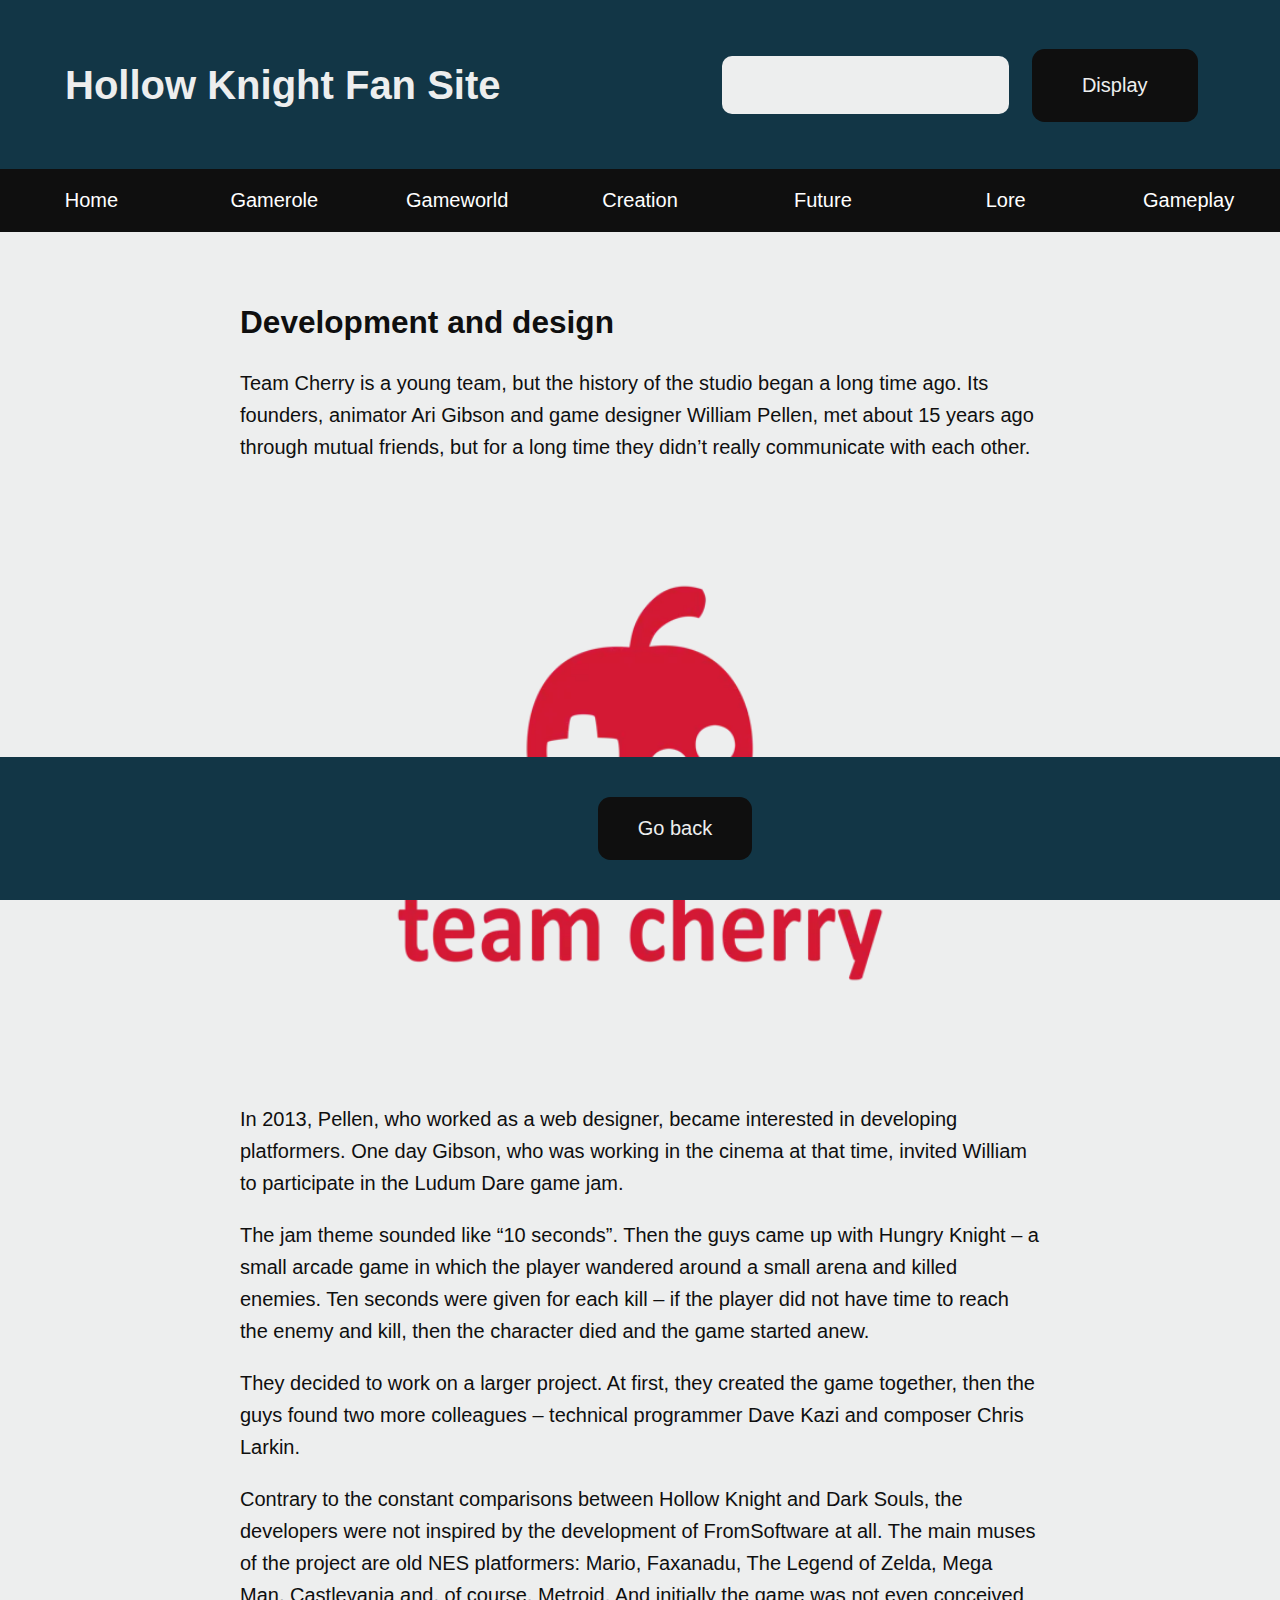
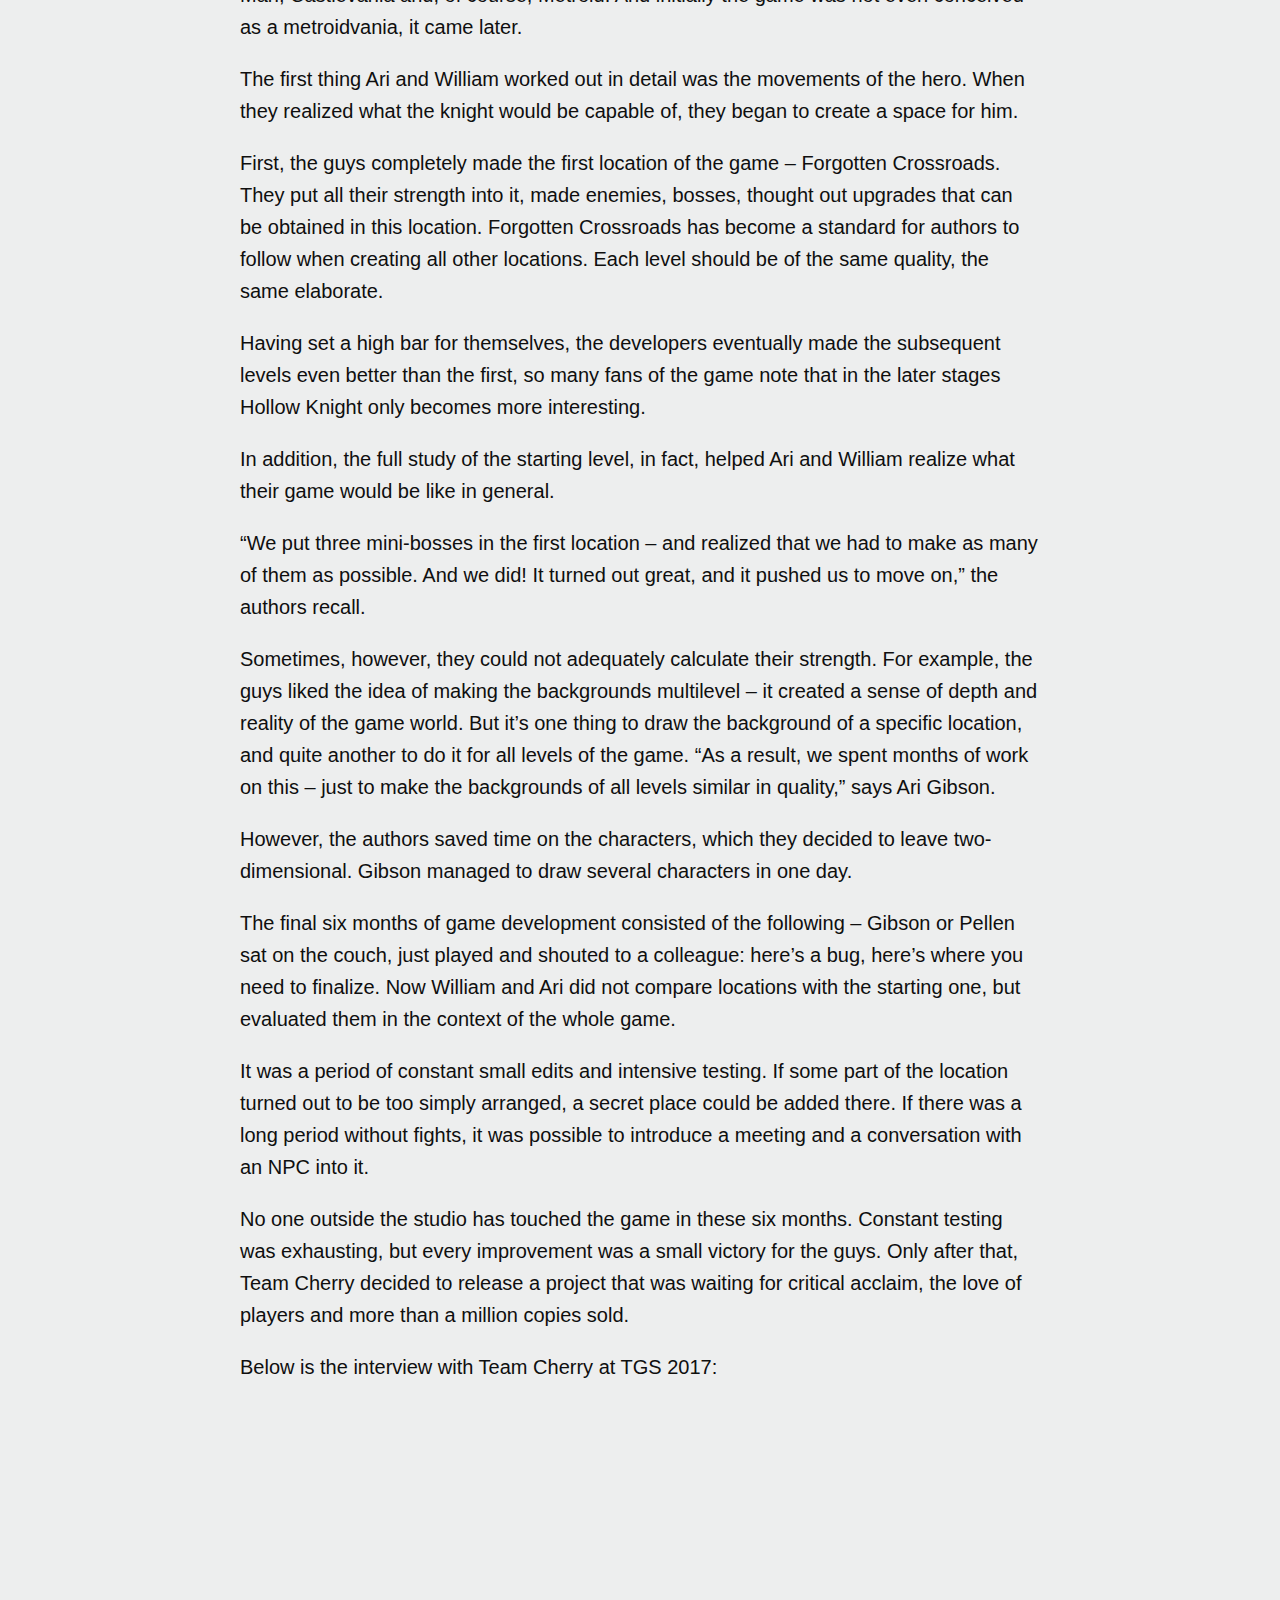
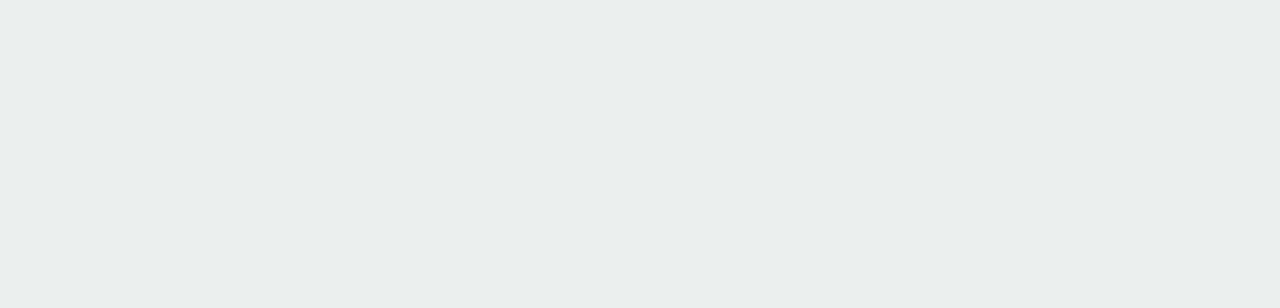
<file: creation.html>
<!DOCTYPE html>
<html lang="en">

<head>
    <meta charset="UTF-8">
    <meta name="viewport" content="width=device-width, initial-scale=1.0">
    <title>Hollow Knight Fan Site</title>
    <link rel="stylesheet" href="styles.css">
</head>

<body>
    <header>
        <h1>Hollow Knight Fan Site</h1>

        <form onsubmit="searchKeyword(); return false;">
            <input type="text" id="textInput" name="textInput">
            <input type="submit" value="Display">
        </form>
    </header>

    <main class="main2">
        <nav>
            <ul>
                <li><a data-tooltip="Click to return to homepage" href="index.html" >Home</a></li>
                <li><a data-tooltip="Click to learn about the gamerole" href="gamerole.html">Gamerole</a></li>
                <li><a data-tooltip="Click to learn about the gameworld" href="gameworld.html">Gameworld</a></li>
                <li><a data-tooltip="Click to to learn about the history of game creation" href="creation.html">Creation</a></li>
                <li><a data-tooltip="Click to to learn about the future plans" href="future.html">Future</a></li>
                <li><a data-tooltip="Click to to learn about the lore" href="lore.html">Lore</a></li>
                <li><a data-tooltip="Click to to learn about the gameplay" href="gameplay.html">Gameplay</a></li>

            </ul>
        </nav>

        <h2>Development and design</h2>
        
        <p>Team Cherry is a young team, but the history of the studio began a long time ago. Its founders, animator Ari Gibson and game designer William Pellen, met about 15 years ago through mutual friends, but for a long time they didn’t really communicate with each other.</p>
        
        <div class="parallax4">
            <div class="parallax-background4" style="background-image: url('teamlogo.png');"></div>
        </div>
        
        <p>In 2013, Pellen, who worked as a web designer, became interested in developing platformers. One day Gibson, who was working in the cinema at that time, invited William to participate in the Ludum Dare game jam.</p>
        <p>The jam theme sounded like “10 seconds”. Then the guys came up with Hungry Knight – a small arcade game in which the player wandered around a small arena and killed enemies. Ten seconds were given for each kill – if the player did not have time to reach the enemy and kill, then the character died and the game started anew.</p>
        <p>They decided to work on a larger project. At first, they created the game together, then the guys found two more colleagues – technical programmer Dave Kazi and composer Chris Larkin.</p>
        <p>Contrary to the constant comparisons between Hollow Knight and Dark Souls, the developers were not inspired by the development of FromSoftware at all. The main muses of the project are old NES platformers: Mario, Faxanadu, The Legend of Zelda, Mega Man, Castlevania and, of course, Metroid. And initially the game was not even conceived as a metroidvania, it came later.</p>
        <p>The first thing Ari and William worked out in detail was the movements of the hero. When they realized what the knight would be capable of, they began to create a space for him.</p>
        <p>First, the guys completely made the first location of the game – Forgotten Crossroads. They put all their strength into it, made enemies, bosses, thought out upgrades that can be obtained in this location. Forgotten Crossroads has become a standard for authors to follow when creating all other locations. Each level should be of the same quality, the same elaborate.</p>
        <p>Having set a high bar for themselves, the developers eventually made the subsequent levels even better than the first, so many fans of the game note that in the later stages Hollow Knight only becomes more interesting.</p>
        <p>In addition, the full study of the starting level, in fact, helped Ari and William realize what their game would be like in general.</p>
        <p>“We put three mini-bosses in the first location – and realized that we had to make as many of them as possible. And we did! It turned out great, and it pushed us to move on,” the authors recall.</p>
        <p>Sometimes, however, they could not adequately calculate their strength. For example, the guys liked the idea of making the backgrounds multilevel – it created a sense of depth and reality of the game world. But it’s one thing to draw the background of a specific location, and quite another to do it for all levels of the game. “As a result, we spent months of work on this – just to make the backgrounds of all levels similar in quality,” says Ari Gibson.</p>
        <p>However, the authors saved time on the characters, which they decided to leave two-dimensional. Gibson managed to draw several characters in one day.</p>
        <p>The final six months of game development consisted of the following – Gibson or Pellen sat on the couch, just played and shouted to a colleague: here’s a bug, here’s where you need to finalize. Now William and Ari did not compare locations with the starting one, but evaluated them in the context of the whole game.</p>
        <p>It was a period of constant small edits and intensive testing. If some part of the location turned out to be too simply arranged, a secret place could be added there. If there was a long period without fights, it was possible to introduce a meeting and a conversation with an NPC into it.</p>
        <p>No one outside the studio has touched the game in these six months. Constant testing was exhausting, but every improvement was a small victory for the guys. Only after that, Team Cherry decided to release a project that was waiting for critical acclaim, the love of players and more than a million copies sold.</p>
        
        <p>Below is the interview with Team Cherry at TGS 2017: </p>
        

        <iframe width="560" height="315" src="https://www.youtube.com/embed/A4USnK1Dmlk?si=J0IE2S8Od_It3sko" title="YouTube video player" frameborder="0" allow="accelerometer; autoplay; clipboard-write; encrypted-media; gyroscope; picture-in-picture; web-share" allowfullscreen></iframe>
        

    </main>

    <footer>
        <a href="gamerole.html">
            <button class="goBack">
                Go back

            </button>
        </a>
        
    </footer>
    <script src = "ind.js"></script>
</body>

</html>
</file>
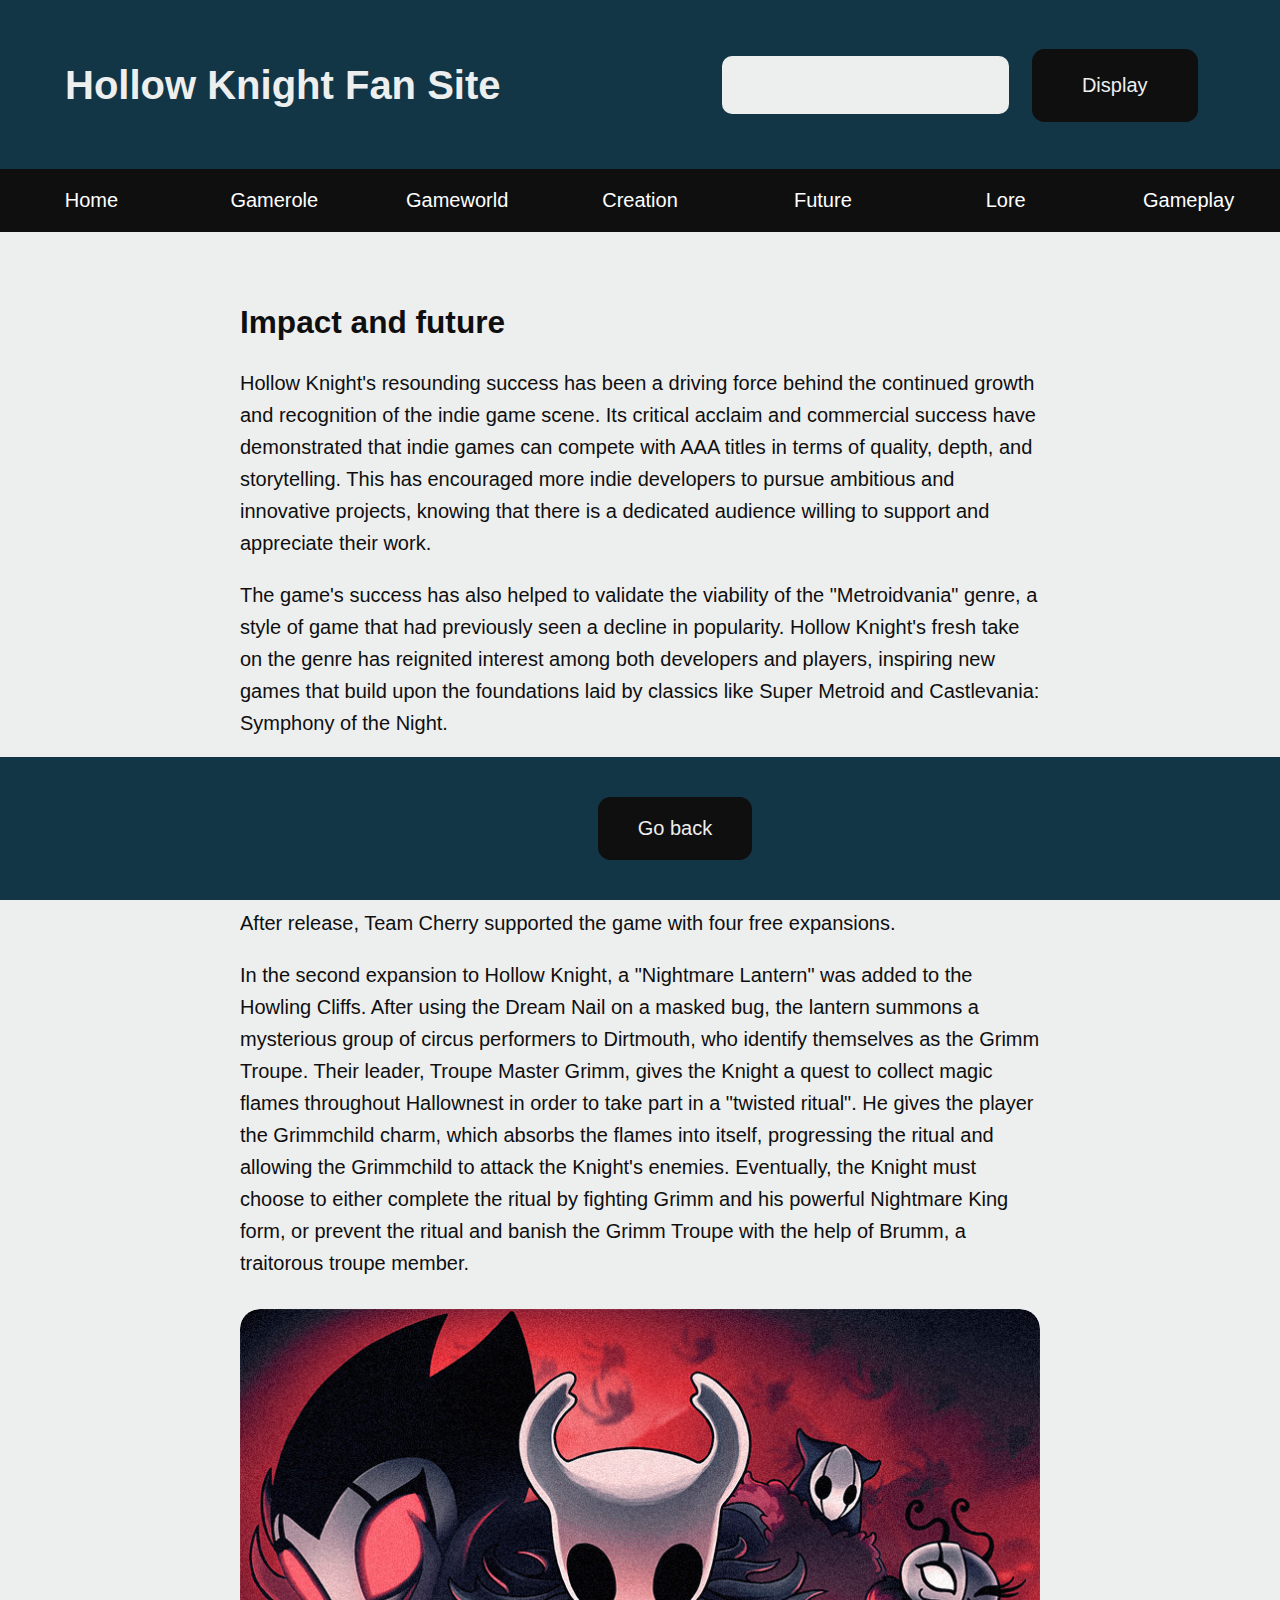
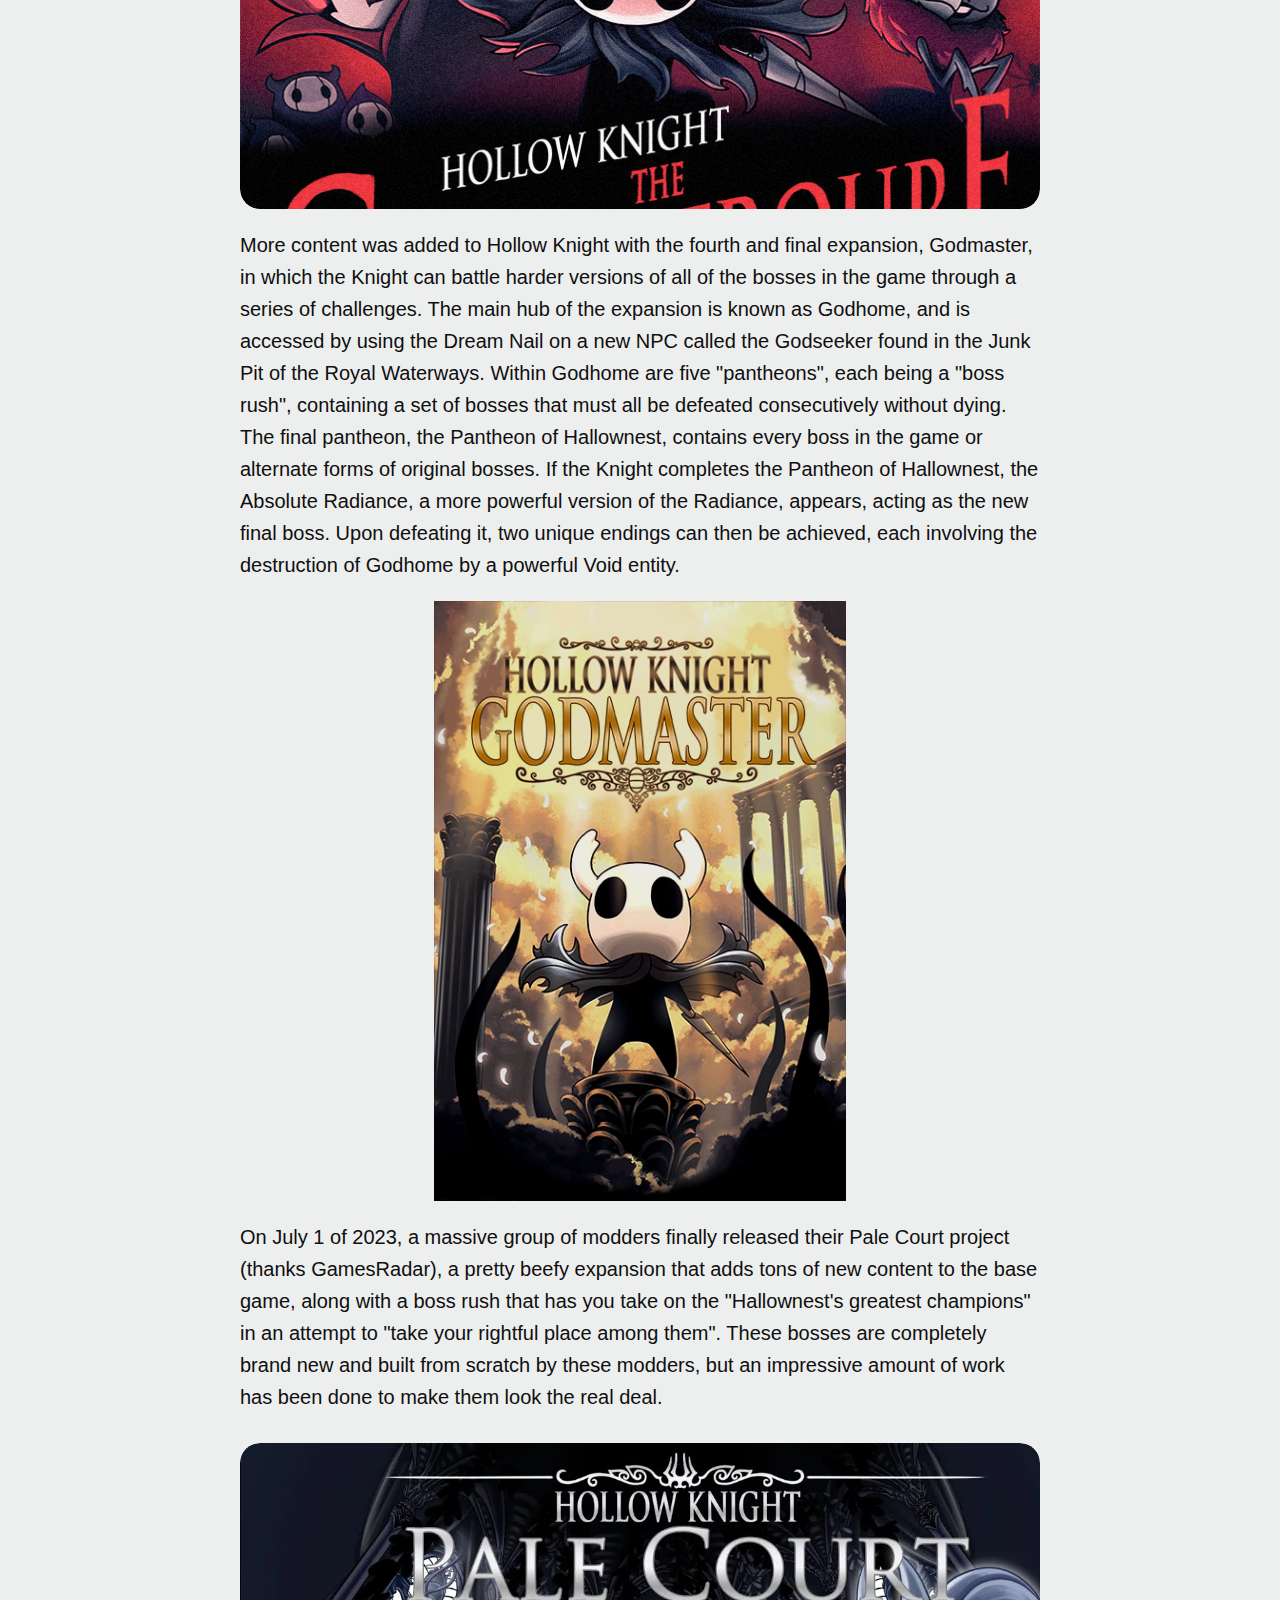
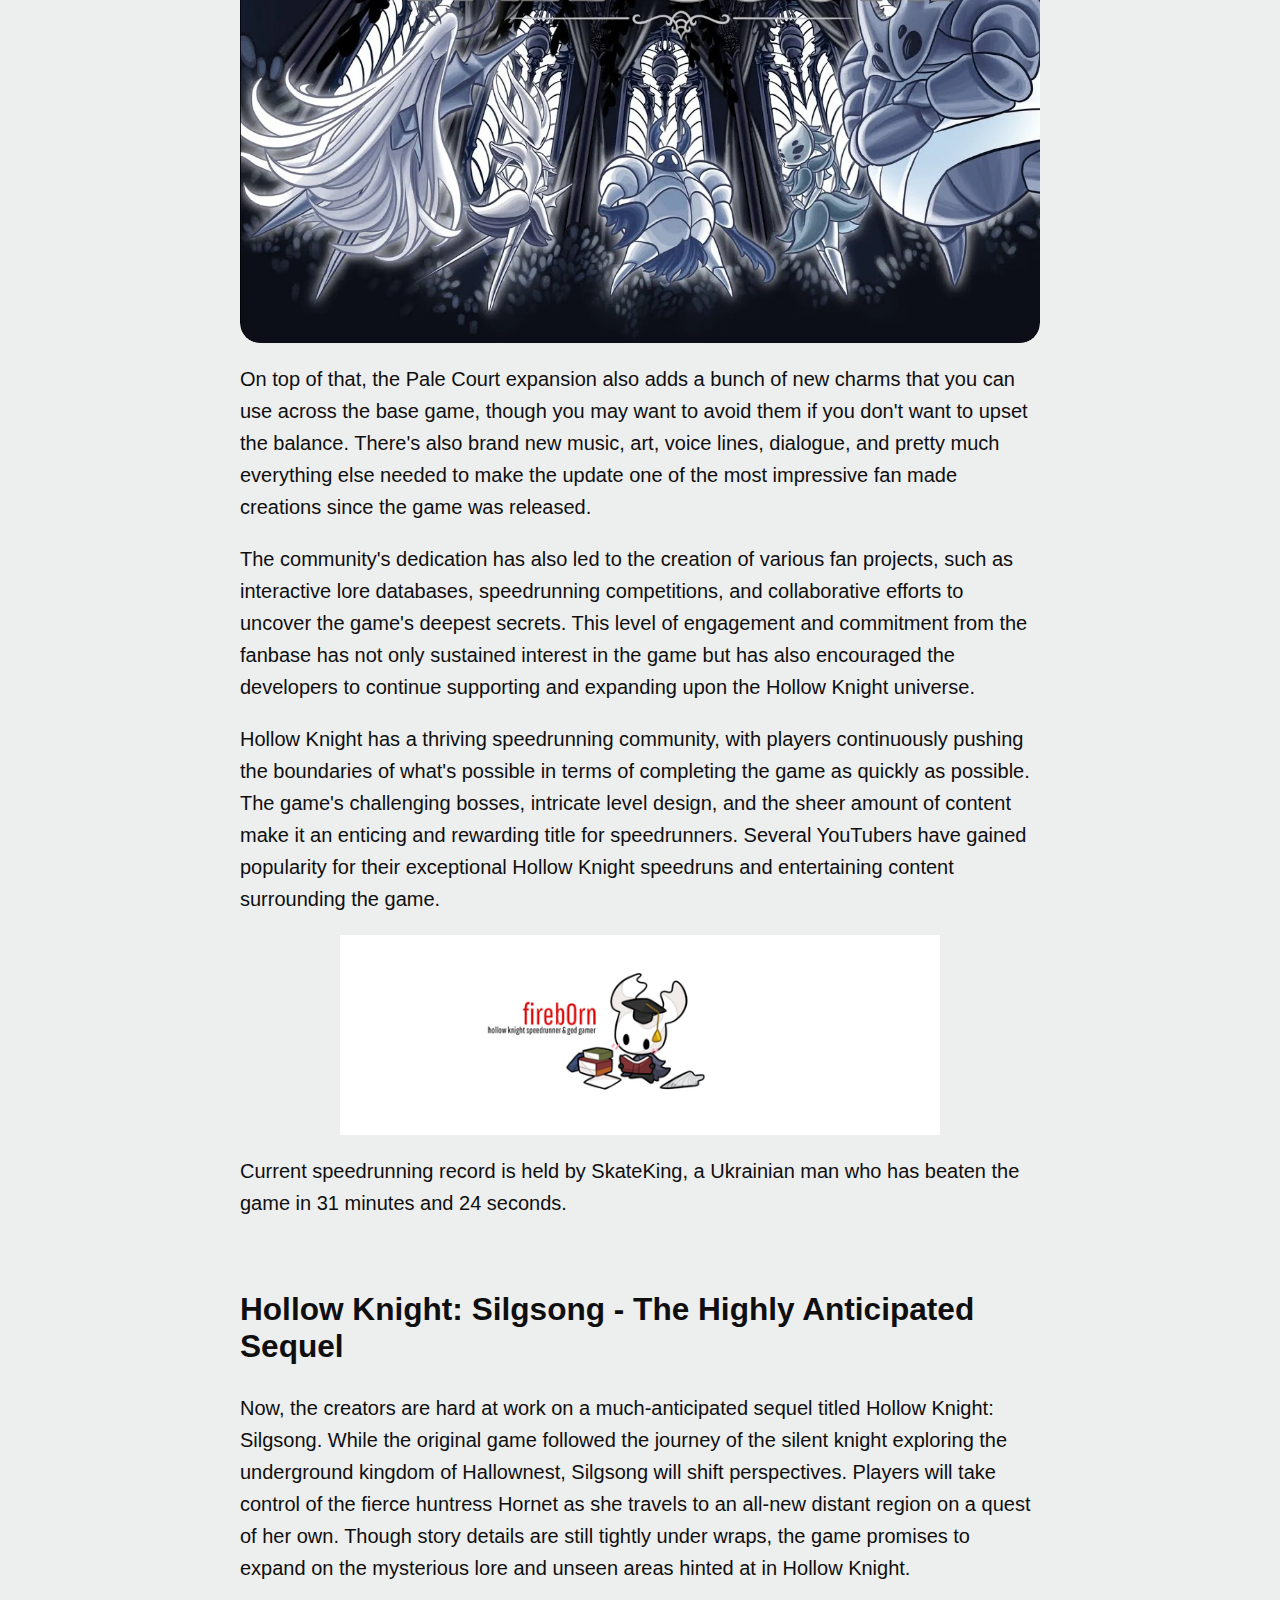
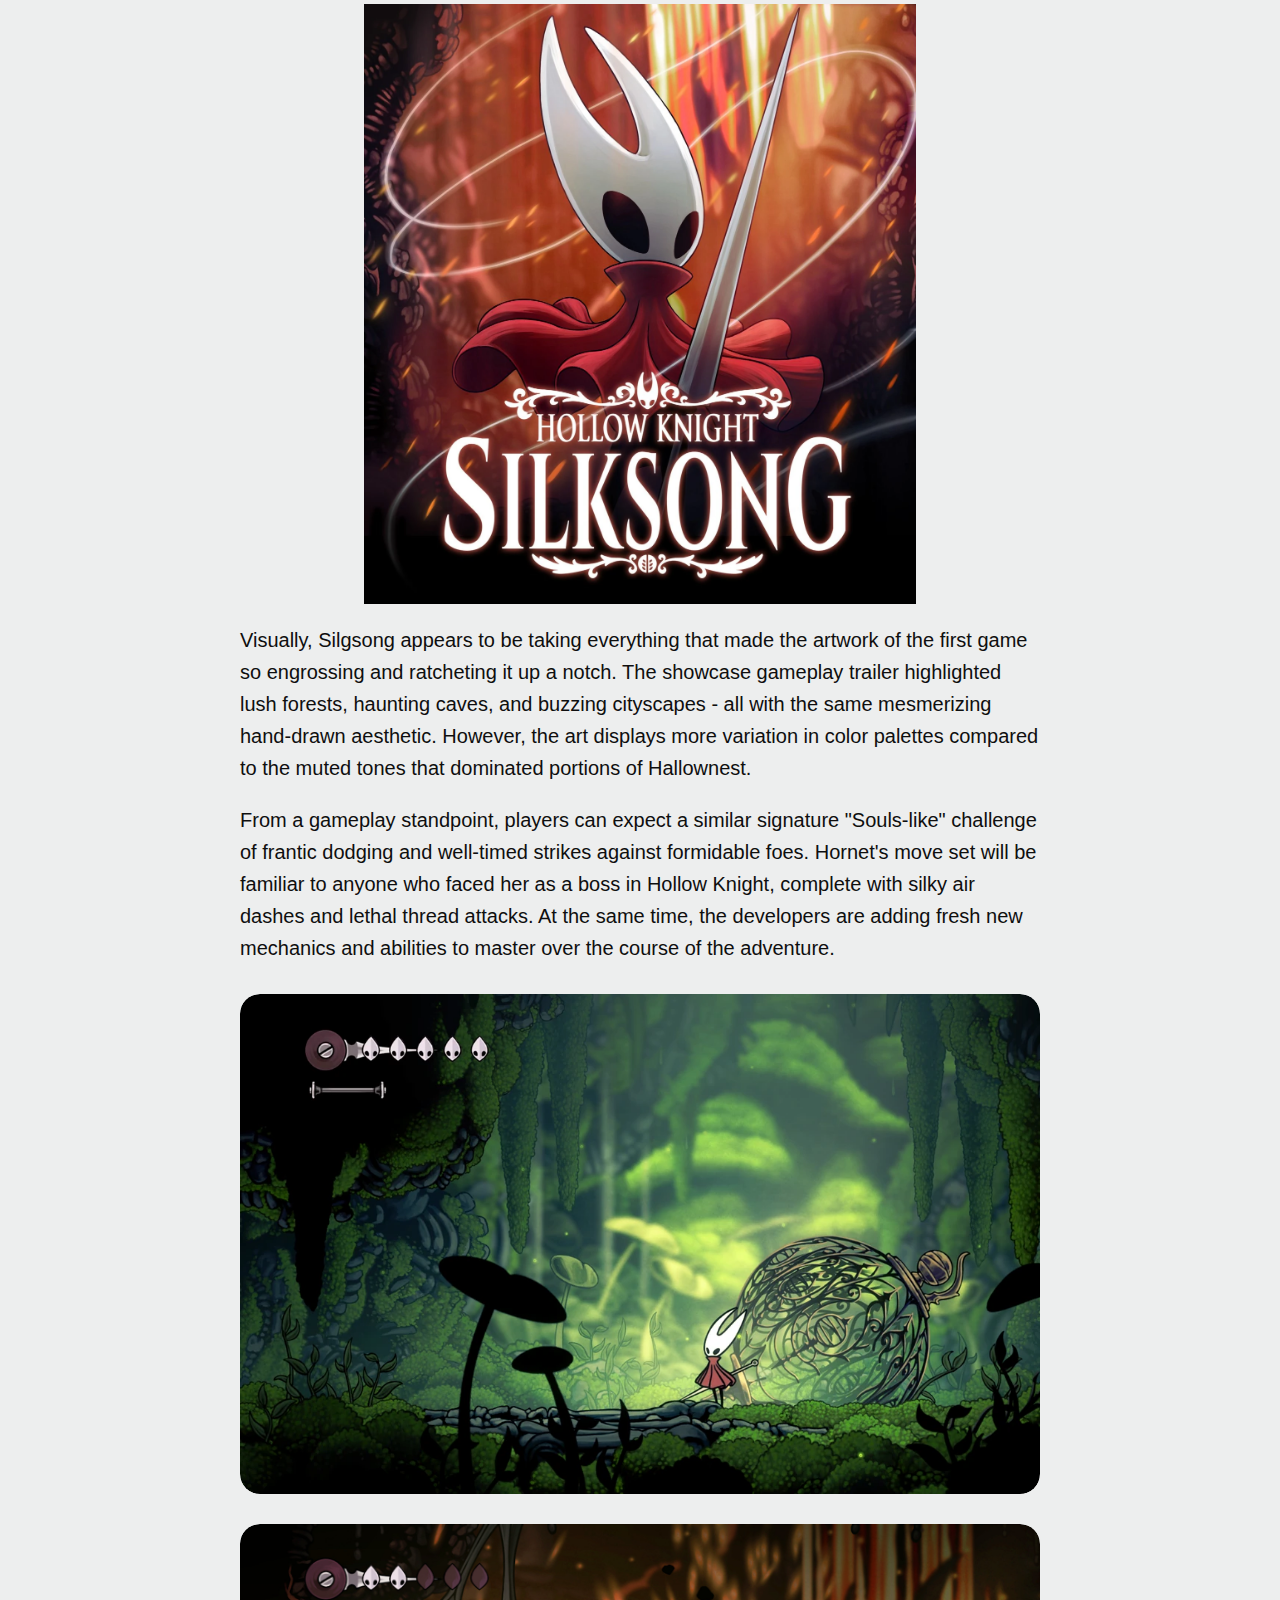
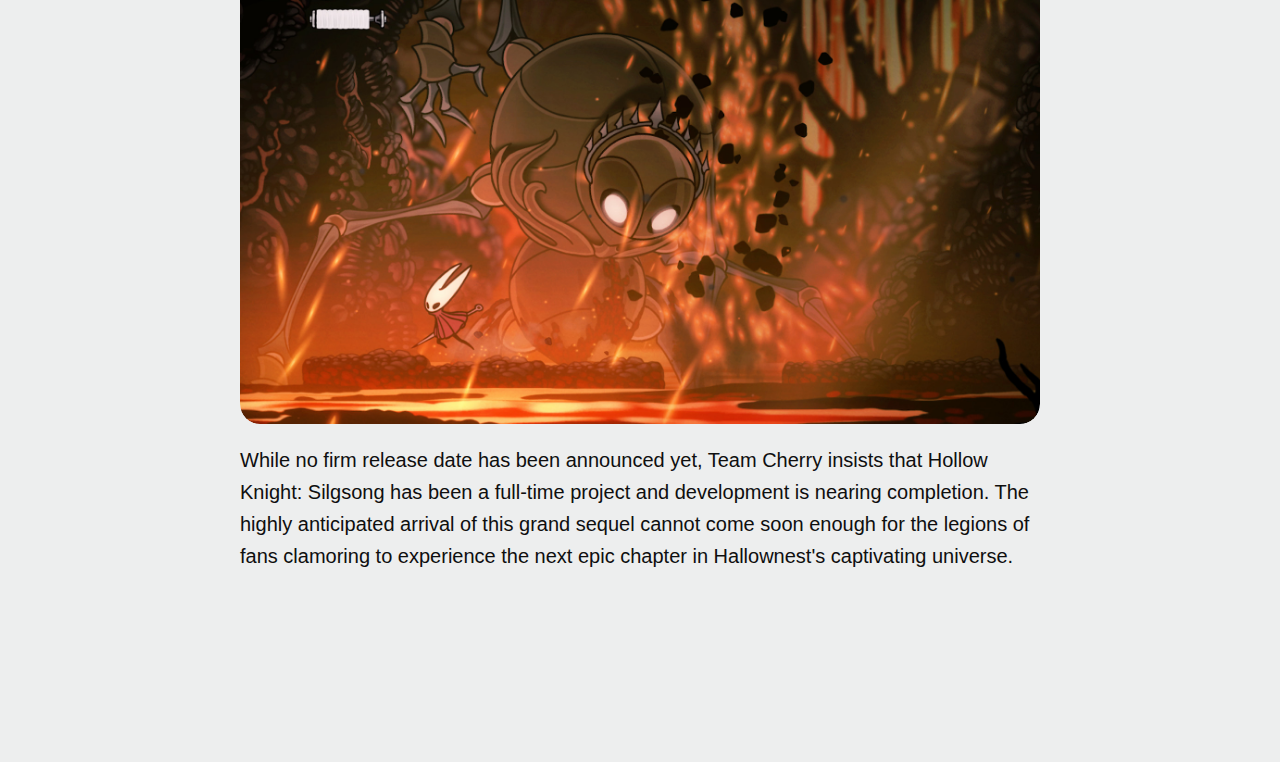
<file: future.html>
<!DOCTYPE html>
<html lang="en">

<head>
    <meta charset="UTF-8">
    <meta name="viewport" content="width=device-width, initial-scale=1.0">
    <title>Hollow Knight Fan Site</title>
    <link rel="stylesheet" href="styles.css">
</head>

<body>
    <header>
        <h1>Hollow Knight Fan Site</h1>

        <form onsubmit="searchKeyword(); return false;">
            <input type="text" id="textInput" name="textInput">
            <input type="submit" value="Display">
        </form>
    </header>

    <main class="main2">
        <nav>
            <ul>
                <li><a data-tooltip="Click to return to homepage" href="index.html" >Home</a></li>
                <li><a data-tooltip="Click to learn about the gamerole" href="gamerole.html">Gamerole</a></li>
                <li><a data-tooltip="Click to learn about the gameworld" href="gameworld.html">Gameworld</a></li>
                <li><a data-tooltip="Click to to learn about the history of game creation" href="creation.html">Creation</a></li>
                <li><a data-tooltip="Click to to learn about the future plans" href="future.html">Future</a></li>
                <li><a data-tooltip="Click to to learn about the lore" href="lore.html">Lore</a></li>
                <li><a data-tooltip="Click to to learn about the gameplay" href="gameplay.html">Gameplay</a></li>

            </ul>
        </nav>

        <h2>Impact and future</h2>
        
        <p>Hollow Knight's resounding success has been a driving force behind the continued growth and recognition of the indie game scene. Its critical acclaim and commercial success have demonstrated that indie games can compete with AAA titles in terms of quality, depth, and storytelling. This has encouraged more indie developers to pursue ambitious and innovative projects, knowing that there is a dedicated audience willing to support and appreciate their work.</p>
        <p>The game's success has also helped to validate the viability of the "Metroidvania" genre, a style of game that had previously seen a decline in popularity. Hollow Knight's fresh take on the genre has reignited interest among both developers and players, inspiring new games that build upon the foundations laid by classics like Super Metroid and Castlevania: Symphony of the Night.</p>
        <p>Hollow Knight has cultivated a passionate and devoted fanbase, drawn to the game's rich lore, challenging gameplay, and stunning visual design. This fanbase has become a driving force behind the game's continued success and longevity. Fans have created a vast array of fan art, cosplay, and even mods that expand upon the game's universe.</p>
        
        <p>After release, Team Cherry supported the game with four free expansions.</p>
        <p>In the second expansion to Hollow Knight, a "Nightmare Lantern" was added to the Howling Cliffs. After using the Dream Nail on a masked bug, the lantern summons a mysterious group of circus performers to Dirtmouth, who identify themselves as the Grimm Troupe. Their leader, Troupe Master Grimm, gives the Knight a quest to collect magic flames throughout Hallownest in order to take part in a "twisted ritual". He gives the player the Grimmchild charm, which absorbs the flames into itself, progressing the ritual and allowing the Grimmchild to attack the Knight's enemies. Eventually, the Knight must choose to either complete the ritual by fighting Grimm and his powerful Nightmare King form, or prevent the ritual and banish the Grimm Troupe with the help of Brumm, a traitorous troupe member.</p>
        
        <div class="parallax">
            <div class="parallax-background" style="background-image: url('grimm.jpg');"></div>
        </div>
        
        <p>More content was added to Hollow Knight with the fourth and final expansion, Godmaster, in which the Knight can battle harder versions of all of the bosses in the game through a series of challenges. The main hub of the expansion is known as Godhome, and is accessed by using the Dream Nail on a new NPC called the Godseeker found in the Junk Pit of the Royal Waterways. Within Godhome are five "pantheons", each being a "boss rush", containing a set of bosses that must all be defeated consecutively without dying. The final pantheon, the Pantheon of Hallownest, contains every boss in the game or alternate forms of original bosses. If the Knight completes the Pantheon of Hallownest, the Absolute Radiance, a more powerful version of the Radiance, appears, acting as the new final boss. Upon defeating it, two unique endings can then be achieved, each involving the destruction of Godhome by a powerful Void entity.</p>
        
        <div class="parallax4">
            <div class="parallax-background4" style="background-image: url('master.png');"></div>
        </div>


        <p>On July 1 of 2023, a massive group of modders finally released their Pale Court project (thanks GamesRadar), a pretty beefy expansion that adds tons of new content to the base game, along with a boss rush that has you take on the "Hallownest's greatest champions" in an attempt to "take your rightful place among them". These bosses are completely brand new and built from scratch by these modders, but an impressive amount of work has been done to make them look the real deal.</p>
        
        <div class="parallax">
            <div class="parallax-background" style="background-image: url('court.png');"></div>
        </div>

        <p>On top of that, the Pale Court expansion also adds a bunch of new charms that you can use across the base game, though you may want to avoid them if you don't want to upset the balance. There's also brand new music, art, voice lines, dialogue, and pretty much everything else needed to make the update one of the most impressive fan made creations since the game was released.</p>
        <p>The community's dedication has also led to the creation of various fan projects, such as interactive lore databases, speedrunning competitions, and collaborative efforts to uncover the game's deepest secrets. This level of engagement and commitment from the fanbase has not only sustained interest in the game but has also encouraged the developers to continue supporting and expanding upon the Hollow Knight universe.</p>
        <p>Hollow Knight has a thriving speedrunning community, with players continuously pushing the boundaries of what's possible in terms of completing the game as quickly as possible. The game's challenging bosses, intricate level design, and the sheer amount of content make it an enticing and rewarding title for speedrunners. Several YouTubers have gained popularity for their exceptional Hollow Knight speedruns and entertaining content surrounding the game.</p>
        
        <div class="parallaxf">
            <div class="parallax-backgroundf" style="background-image: url('fireborn.png');"></div>
        </div>

        <p>Current speedrunning record is held by SkateKing, a Ukrainian man who has beaten the game in 31 minutes and 24 seconds. </p>
        
        <h2>Hollow Knight: Silgsong - The Highly Anticipated Sequel</h2>

        <p>Now, the creators are hard at work on a much-anticipated sequel titled Hollow Knight: Silgsong. While the original game followed the journey of the silent knight exploring the underground kingdom of Hallownest, Silgsong will shift perspectives. Players will take control of the fierce huntress Hornet as she travels to an all-new distant region on a quest of her own. Though story details are still tightly under wraps, the game promises to expand on the mysterious lore and unseen areas hinted at in Hollow Knight.</p>
        
        <div class="parallax4">
            <div class="parallax-background4" style="background-image: url('silksong.png');"></div>
        </div>
        <p>Visually, Silgsong appears to be taking everything that made the artwork of the first game so engrossing and ratcheting it up a notch. The showcase gameplay trailer highlighted lush forests, haunting caves, and buzzing cityscapes - all with the same mesmerizing hand-drawn aesthetic. However, the art displays more variation in color palettes compared to the muted tones that dominated portions of Hallownest.</p>
        <p>From a gameplay standpoint, players can expect a similar signature "Souls-like" challenge of frantic dodging and well-timed strikes against formidable foes. Hornet's move set will be familiar to anyone who faced her as a boss in Hollow Knight, complete with silky air dashes and lethal thread attacks. At the same time, the developers are adding fresh new mechanics and abilities to master over the course of the adventure.</p>
        
        <div class="parallax">
            <div class="parallax-background" style="background-image: url('silk2.png');"></div>
        </div>
        
        <div class="parallax">
            <div class="parallax-background" style="background-image: url('silk3.jpg');"></div>
        </div>
        <p>While no firm release date has been announced yet, Team Cherry insists that Hollow Knight: Silgsong has been a full-time project and development is nearing completion. The highly anticipated arrival of this grand sequel cannot come soon enough for the legions of fans clamoring to experience the next epic chapter in Hallownest's captivating universe. </p>
    

        

    </main>

    <footer>
        <a href="gamerole.html">
            <button class="goBack">
                Go back
            </button>
        </a>
        
    </footer>
    <script src = "ind.js"></script>
</body>

</html>
</file>
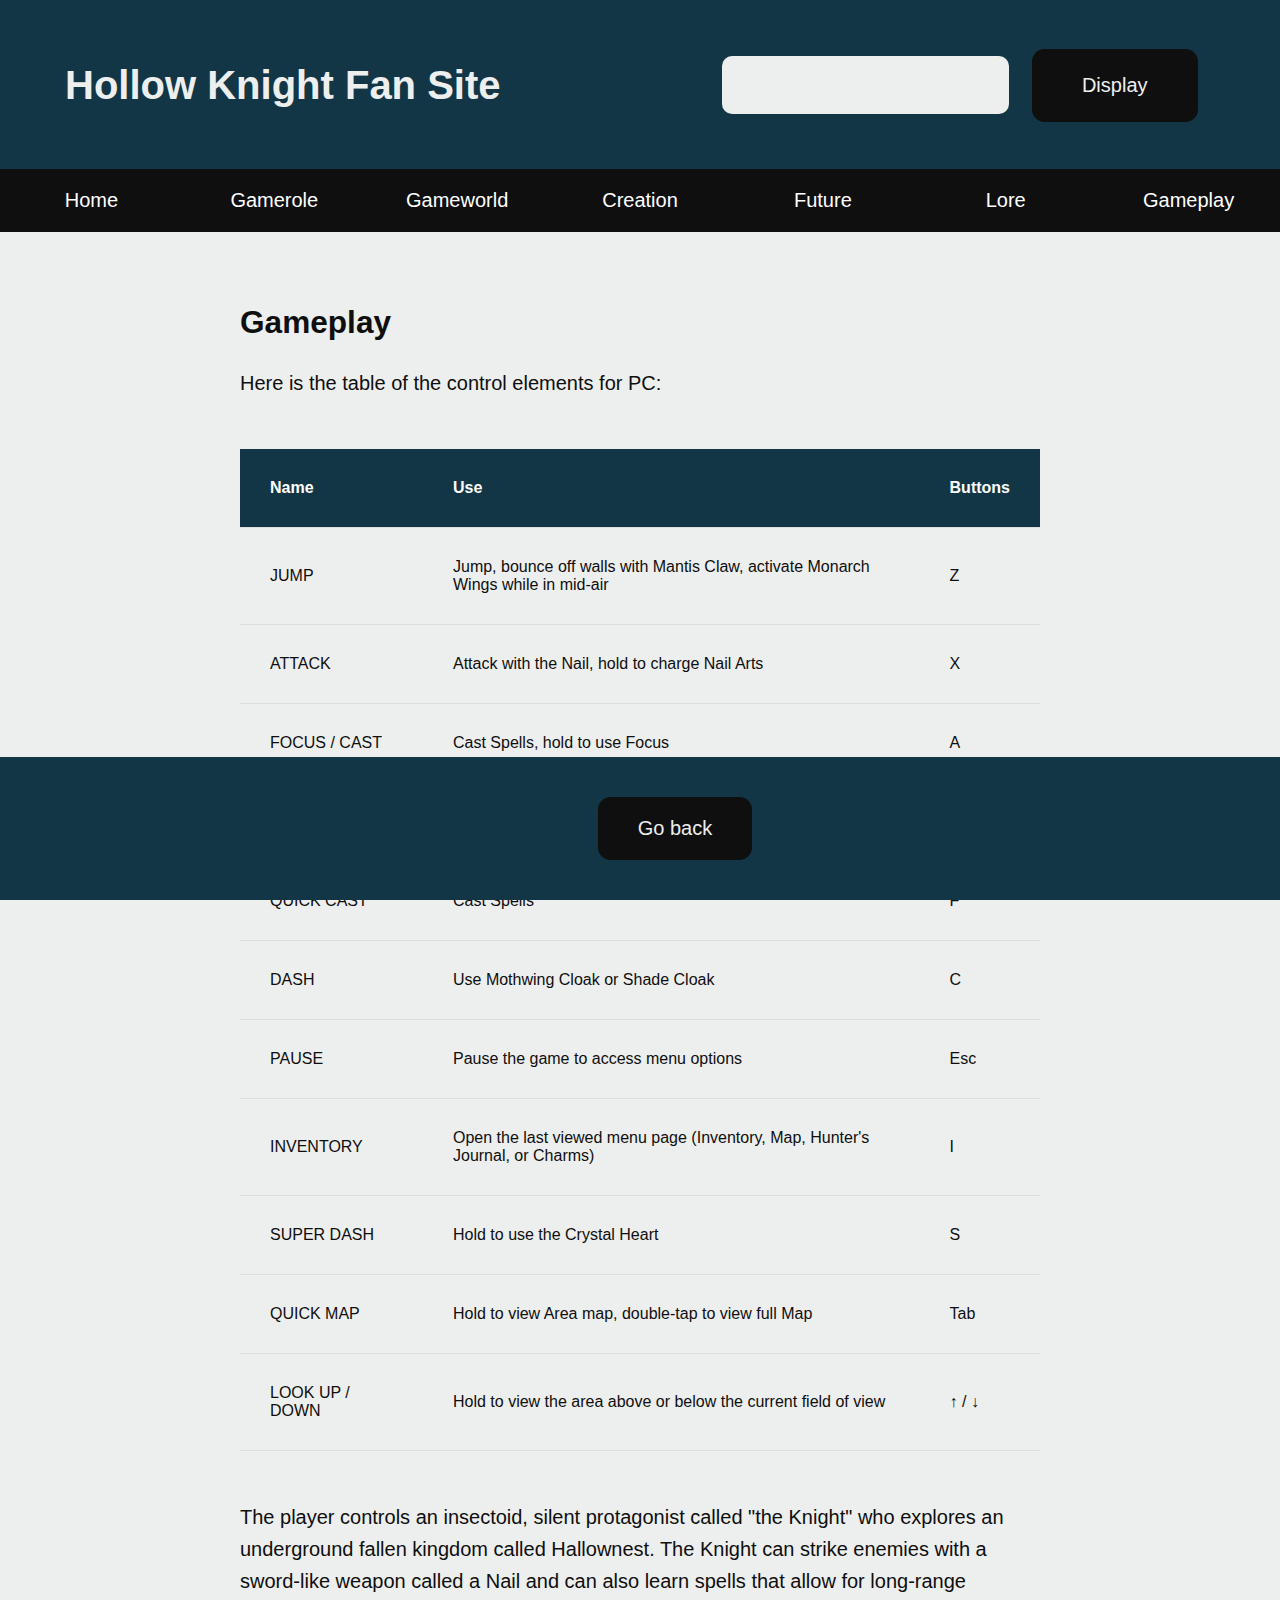
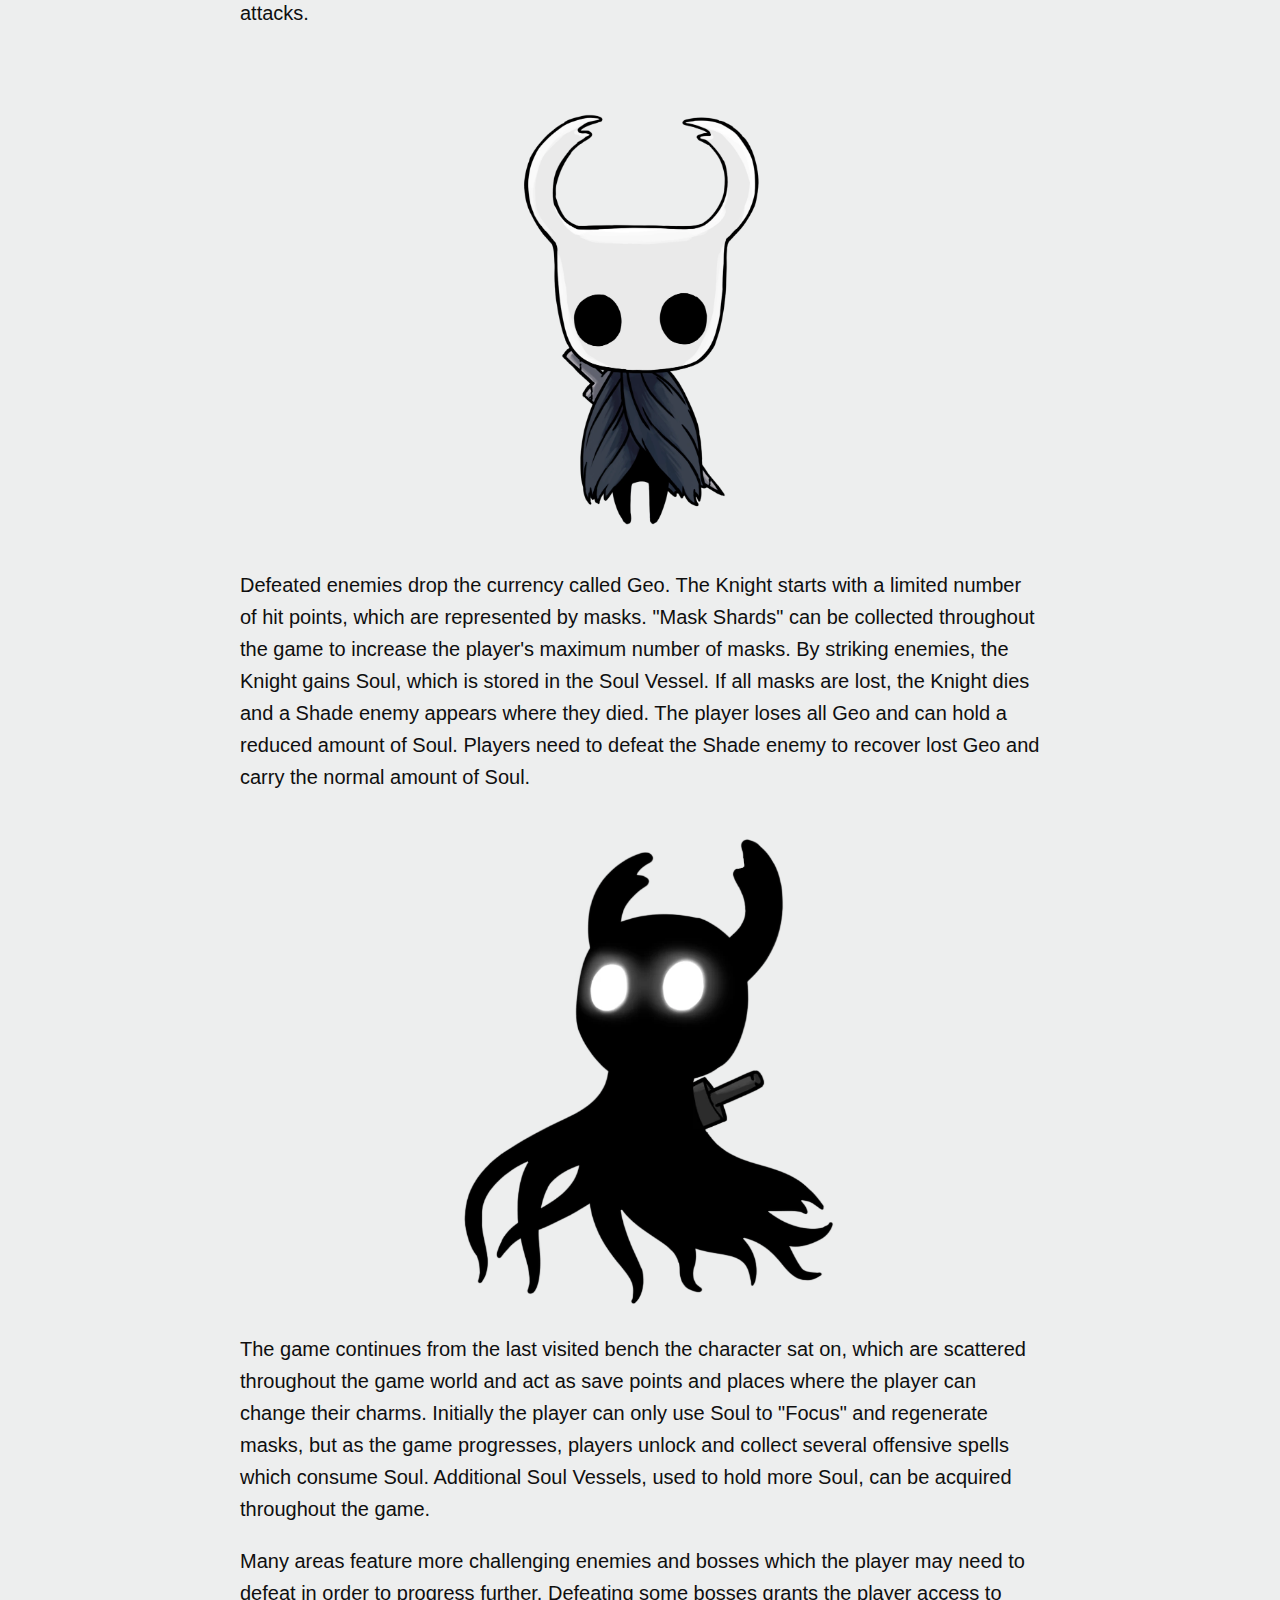
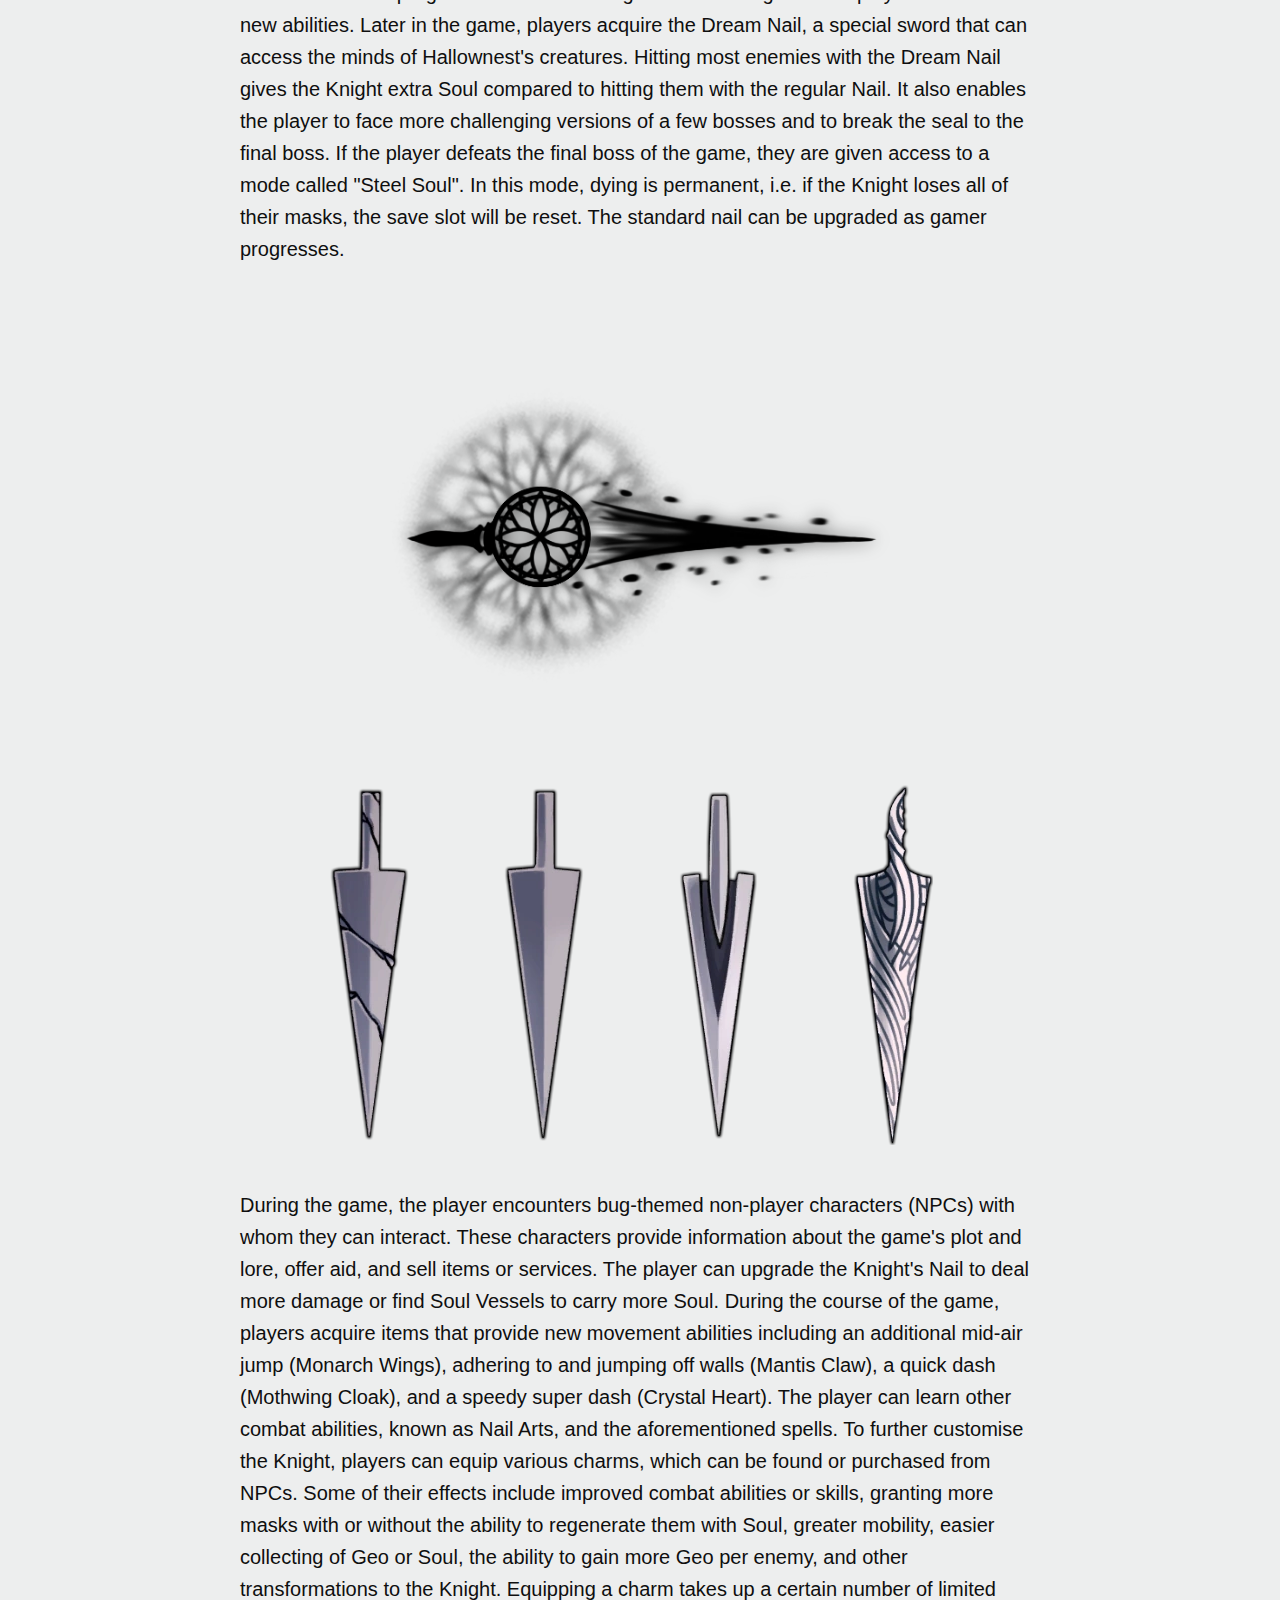
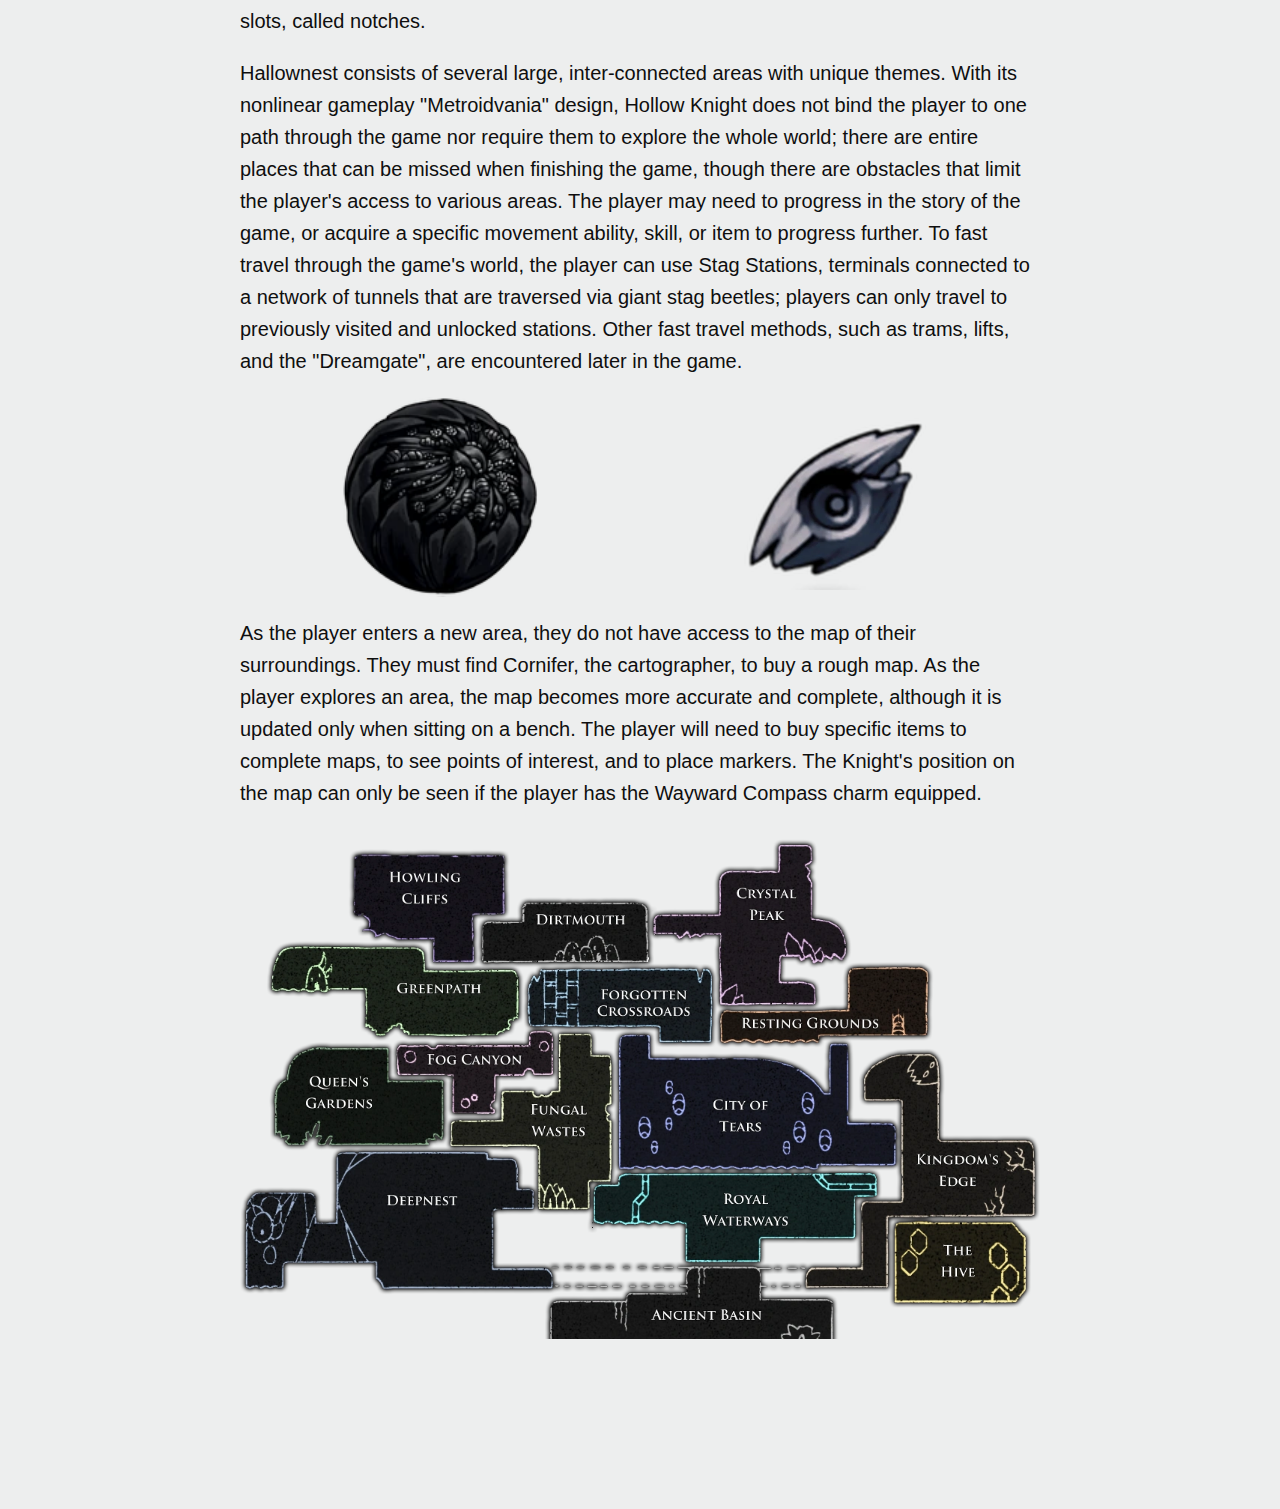
<file: gameplay.html>
<!DOCTYPE html>
<html lang="en">

<head>
    <meta charset="UTF-8">
    <meta name="viewport" content="width=device-width, initial-scale=1.0">
    <title>Hollow Knight Fan Site</title>
    <link rel="stylesheet" href="styles.css">
</head>

<body>
    <header>
        <h1>Hollow Knight Fan Site</h1>

        <form onsubmit="searchKeyword(); return false;">
            <input type="text" id="textInput" name="textInput">
            <input type="submit" value="Display">
        </form>
    </header>

    <main class="main2">
        <nav>
            <ul>
                <li><a data-tooltip="Click to return to homepage" href="index.html" >Home</a></li>
                <li><a data-tooltip="Click to learn about the gamerole" href="gamerole.html">Gamerole</a></li>
                <li><a data-tooltip="Click to learn about the gameworld" href="gameworld.html">Gameworld</a></li>
                <li><a data-tooltip="Click to to learn about the history of game creation" href="creation.html">Creation</a></li>
                <li><a data-tooltip="Click to to learn about the future plans" href="future.html">Future</a></li>
                <li><a data-tooltip="Click to to learn about the lore" href="lore.html">Lore</a></li>
                <li><a data-tooltip="Click to to learn about the gameplay" href="gameplay.html">Gameplay</a></li>
            </ul>
        </nav>

        <h2>Gameplay</h2>
        <p>Here is the table of the control elements for PC:</p>
        <table>
            <tr>
                <th>Name</th>
                <th>Use</th>
                <th>Buttons</th>
            </tr>
            <tr>
                <td>JUMP</td>
                <td>Jump, bounce off walls with Mantis Claw, activate Monarch Wings while in mid-air</td>
                <td>Z</td>
            </tr>
            <tr>
                <td>ATTACK</td>
                <td>Attack with the Nail, hold to charge Nail Arts</td>
                <td>X</td>
            </tr>
            <tr>
                <td>FOCUS / CAST</td>
                <td>Cast Spells, hold to use Focus</td>
                <td>A</td>
            </tr>
            <tr>
                <td>DREAM NAIL</td>
                <td>Hold to use Dream Nail or Dreamgate</td>
                <td>D</td>
            </tr>
            <tr>
                <td>QUICK CAST</td>
                <td>Cast Spells</td>
                <td>F</td>
            </tr>
            <tr>
                <td>DASH</td>
                <td>Use Mothwing Cloak or Shade Cloak</td>
                <td>C</td>
            </tr>
            <tr>
                <td>PAUSE</td>
                <td>Pause the game to access menu options</td>
                <td>Esc</td>
            </tr>
            <tr>
                <td>INVENTORY</td>
                <td>Open the last viewed menu page (Inventory, Map, Hunter's Journal, or Charms)</td>
                <td>I</td>
            </tr>
            <tr>
                <td>SUPER DASH</td>
                <td>Hold to use the Crystal Heart</td>
                <td>S</td>
            </tr>
            <tr>
                <td>QUICK MAP</td>
                <td>Hold to view Area map, double-tap to view full Map	
                </td>
                <td>Tab</td>
            </tr>
            <tr>
                <td>LOOK UP / DOWN</td>
                <td>Hold to view the area above or below the current field of view</td>
                <td>↑ / ↓</td>
            </tr>
            

        </table>

        <p> The player controls an insectoid, silent protagonist called "the Knight" who explores an underground fallen kingdom called Hallownest. The Knight can strike enemies with a sword-like weapon called a Nail and can also learn spells that allow for long-range attacks.</p>
        
    
        <div class="parallax2">
            <div class="parallax-background2" style="background-image: url('knight.png');"></div>
        </div>
        
        <p>Defeated enemies drop the currency called Geo. The Knight starts with a limited number of hit points, which are represented by masks. "Mask Shards" can be collected throughout the game to increase the player's maximum number of masks. By striking enemies, the Knight gains Soul, which is stored in the Soul Vessel. If all masks are lost, the Knight dies and a Shade enemy appears where they died. The player loses all Geo and can hold a reduced amount of Soul. Players need to defeat the Shade enemy to recover lost Geo and carry the normal amount of Soul.</p>
        
        <div class="parallax2">
            <div class="parallax-background2" style="background-image: url('shade.png');"></div>
        </div>
        
        <p>The game continues from the last visited bench the character sat on, which are scattered throughout the game world and act as save points and places where the player can change their charms. Initially the player can only use Soul to "Focus" and regenerate masks, but as the game progresses, players unlock and collect several offensive spells which consume Soul. Additional Soul Vessels, used to hold more Soul, can be acquired throughout the game.</p>
        <p>Many areas feature more challenging enemies and bosses which the player may need to defeat in order to progress further. Defeating some bosses grants the player access to new abilities. Later in the game, players acquire the Dream Nail, a special sword that can access the minds of Hallownest's creatures. Hitting most enemies with the Dream Nail gives the Knight extra Soul compared to hitting them with the regular Nail. It also enables the player to face more challenging versions of a few bosses and to break the seal to the final boss. If the player defeats the final boss of the game, they are given access to a mode called "Steel Soul". In this mode, dying is permanent, i.e. if the Knight loses all of their masks, the save slot will be reset. The standard nail can be upgraded as gamer progresses.</p>
        
        <div class="parallax2">
            <div class="parallax-background2" style="background-image: url('dream.png');"></div>
        </div>
        

        <img src="nail1.png" class="imageHor">
        <img src="nail2.png" class="imageHor">
        <img src="nail3.png" class="imageHor">
        <img src="nail4.png" class="imageHor">

        <p>During the game, the player encounters bug-themed non-player characters (NPCs) with whom they can interact. These characters provide information about the game's plot and lore, offer aid, and sell items or services. The player can upgrade the Knight's Nail to deal more damage or find Soul Vessels to carry more Soul. During the course of the game, players acquire items that provide new movement abilities including an additional mid-air jump (Monarch Wings), adhering to and jumping off walls (Mantis Claw), a quick dash (Mothwing Cloak), and a speedy super dash (Crystal Heart). The player can learn other combat abilities, known as Nail Arts, and the aforementioned spells. To further customise the Knight, players can equip various charms, which can be found or purchased from NPCs. Some of their effects include improved combat abilities or skills, granting more masks with or without the ability to regenerate them with Soul, greater mobility, easier collecting of Geo or Soul, the ability to gain more Geo per enemy, and other transformations to the Knight. Equipping a charm takes up a certain number of limited slots, called notches.</p>
        <p>Hallownest consists of several large, inter-connected areas with unique themes. With its nonlinear gameplay "Metroidvania" design, Hollow Knight does not bind the player to one path through the game nor require them to explore the whole world; there are entire places that can be missed when finishing the game, though there are obstacles that limit the player's access to various areas. The player may need to progress in the story of the game, or acquire a specific movement ability, skill, or item to progress further. To fast travel through the game's world, the player can use Stag Stations, terminals connected to a network of tunnels that are traversed via giant stag beetles; players can only travel to previously visited and unlocked stations. Other fast travel methods, such as trams, lifts, and the "Dreamgate", are encountered later in the game.</p>
        
        <div class="container">
            <div class="parallax3">
                <div class="parallax-background3" style="background-image: url('geo.png');"></div>
            </div>
        
            <div class="parallax3">
                <div class="parallax-background3" style="background-image: url('notch.png');"></div>
            </div>
        </div>

        <p>As the player enters a new area, they do not have access to the map of their surroundings. They must find Cornifer, the cartographer, to buy a rough map. As the player explores an area, the map becomes more accurate and complete, although it is updated only when sitting on a bench. The player will need to buy specific items to complete maps, to see points of interest, and to place markers. The Knight's position on the map can only be seen if the player has the Wayward Compass charm equipped.</p>

        
        <div class="parallax">
            <div class="parallax-background" style="background-image: url('map.png');"></div>
        </div>

    </main>

    <footer>
        <a href="gameworld.html">
            <button class="goBack">
                Go back
            </button>
        </a>
        
    </footer>
    <script src = "ind.js"></script>
</body>

</html>
</file>
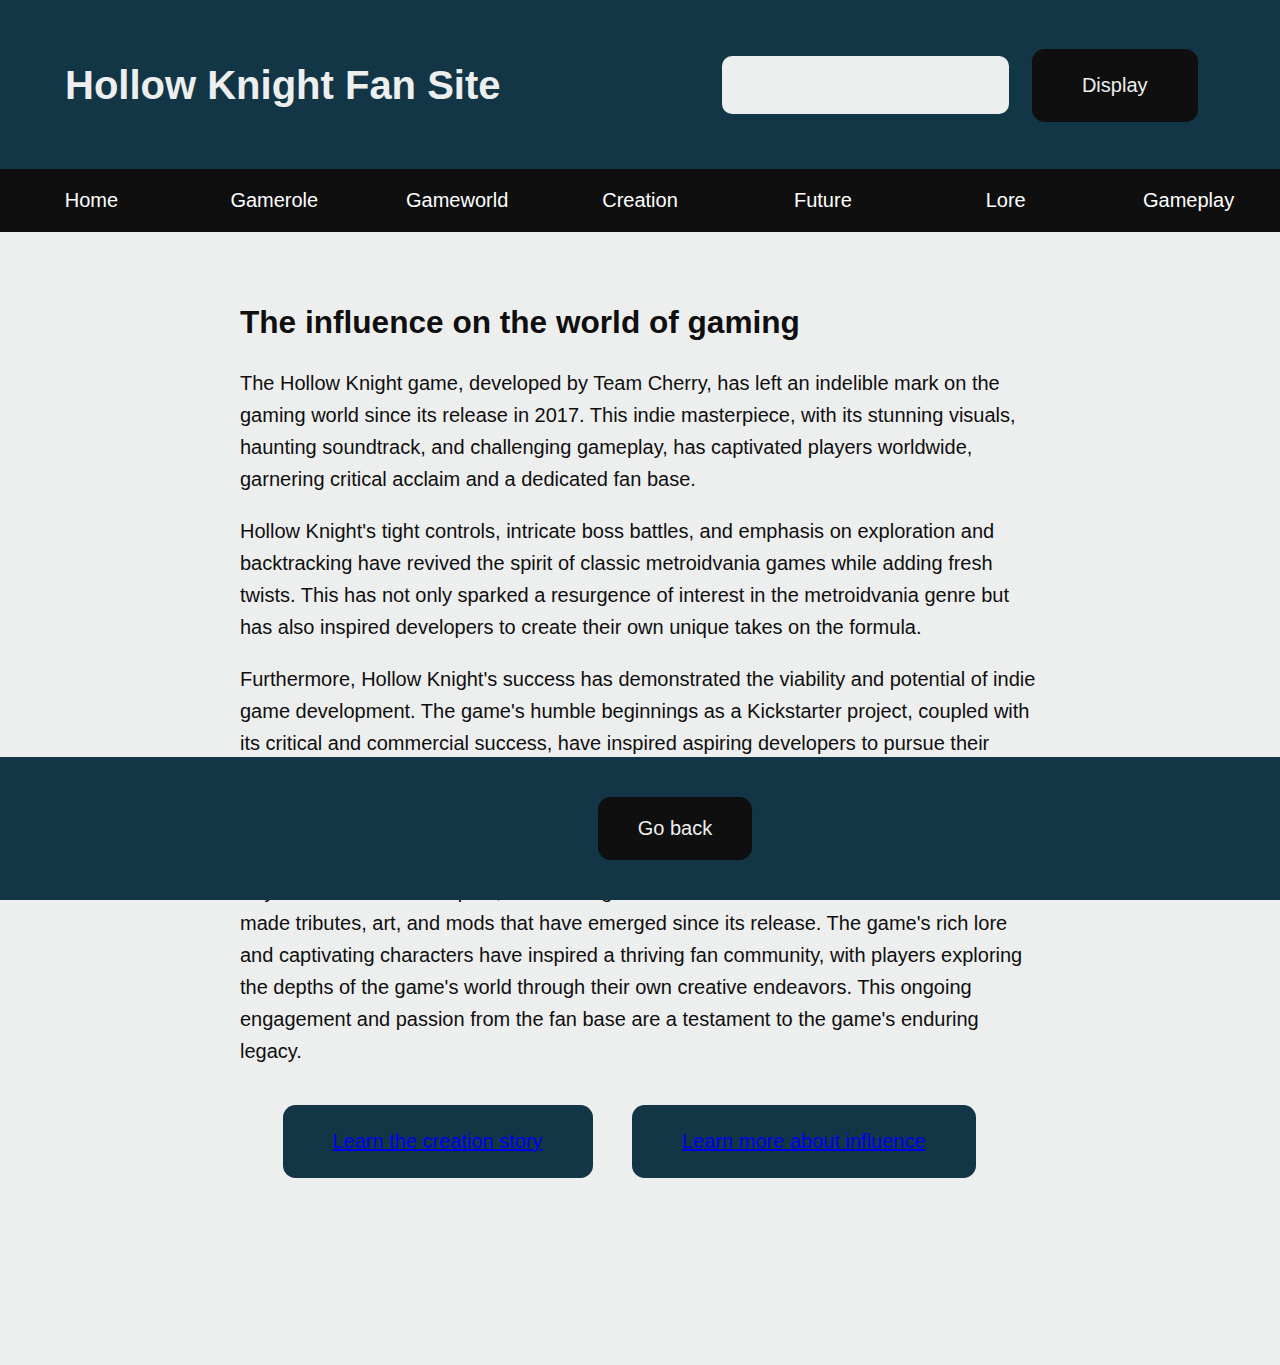
<file: gamerole.html>
<!DOCTYPE html>
<html lang="en">

<head>
    <meta charset="UTF-8">
    <meta name="viewport" content="width=device-width, initial-scale=1.0">
    <title>Hollow Knight Fan Site</title>
    <link rel="stylesheet" href="styles.css">
</head>

<body>
    <header>
        <h1>Hollow Knight Fan Site</h1>

        <form onsubmit="searchKeyword(); return false;">
            <input type="text" id="textInput" name="textInput">
            <input type="submit" value="Display">
        </form>
    </header>

    <main class="main2">
        <nav>
            <ul>
                <li><a data-tooltip="Click to return to homepage" href="index.html" >Home</a></li>
                <li><a data-tooltip="Click to learn about the gamerole" href="gamerole.html">Gamerole</a></li>
                <li><a data-tooltip="Click to learn about the gameworld" href="gameworld.html">Gameworld</a></li>
                <li><a data-tooltip="Click to to learn about the history of game creation" href="creation.html">Creation</a></li>
                <li><a data-tooltip="Click to to learn about the future plans" href="future.html">Future</a></li>
                <li><a data-tooltip="Click to to learn about the lore" href="lore.html">Lore</a></li>
                <li><a data-tooltip="Click to to learn about the gameplay" href="gameplay.html">Gameplay</a></li>

            </ul>
        </nav>

        <h2>The influence on the world of gaming</h2>
        <p>The Hollow Knight game, developed by Team Cherry, has left an indelible mark on the gaming world since its release in 2017. This indie masterpiece, with its stunning visuals, haunting soundtrack, and challenging gameplay, has captivated players worldwide, garnering critical acclaim and a dedicated fan base.</p>
        <p>Hollow Knight's tight controls, intricate boss battles, and emphasis on exploration and backtracking have revived the spirit of classic metroidvania games while adding fresh twists. This has not only sparked a resurgence of interest in the metroidvania genre but has also inspired developers to create their own unique takes on the formula.</p>
        <p>Furthermore, Hollow Knight's success has demonstrated the viability and potential of indie game development. The game's humble beginnings as a Kickstarter project, coupled with its critical and commercial success, have inspired aspiring developers to pursue their creative visions, regardless of budget constraints. This has fostered a more diverse and vibrant gaming landscape, with indie games challenging the dominance of big-budget titles.</p>
        <p>Beyond its immediate impact, Hollow Knight's influence can be seen in the countless fan-made tributes, art, and mods that have emerged since its release. The game's rich lore and captivating characters have inspired a thriving fan community, with players exploring the depths of the game's world through their own creative endeavors. This ongoing engagement and passion from the fan base are a testament to the game's enduring legacy.</p>
    
        <div class="button-container">
            
            <button class="goTo">
                <a href="creation.html">
                Learn the creation story
                </a>
            </button>
        
    
            <button class="goTo">
                <a href="future.html">
                Learn more about influence
                </a>
            </button>
            
        </div>

    
              
    </main>

    <footer>

        <a href="index.html">
            <button class="goBack">
                Go back
            </button>
        </a>
        
    </footer>
    <script src = "ind.js"></script>
</body>

</html>
</file>
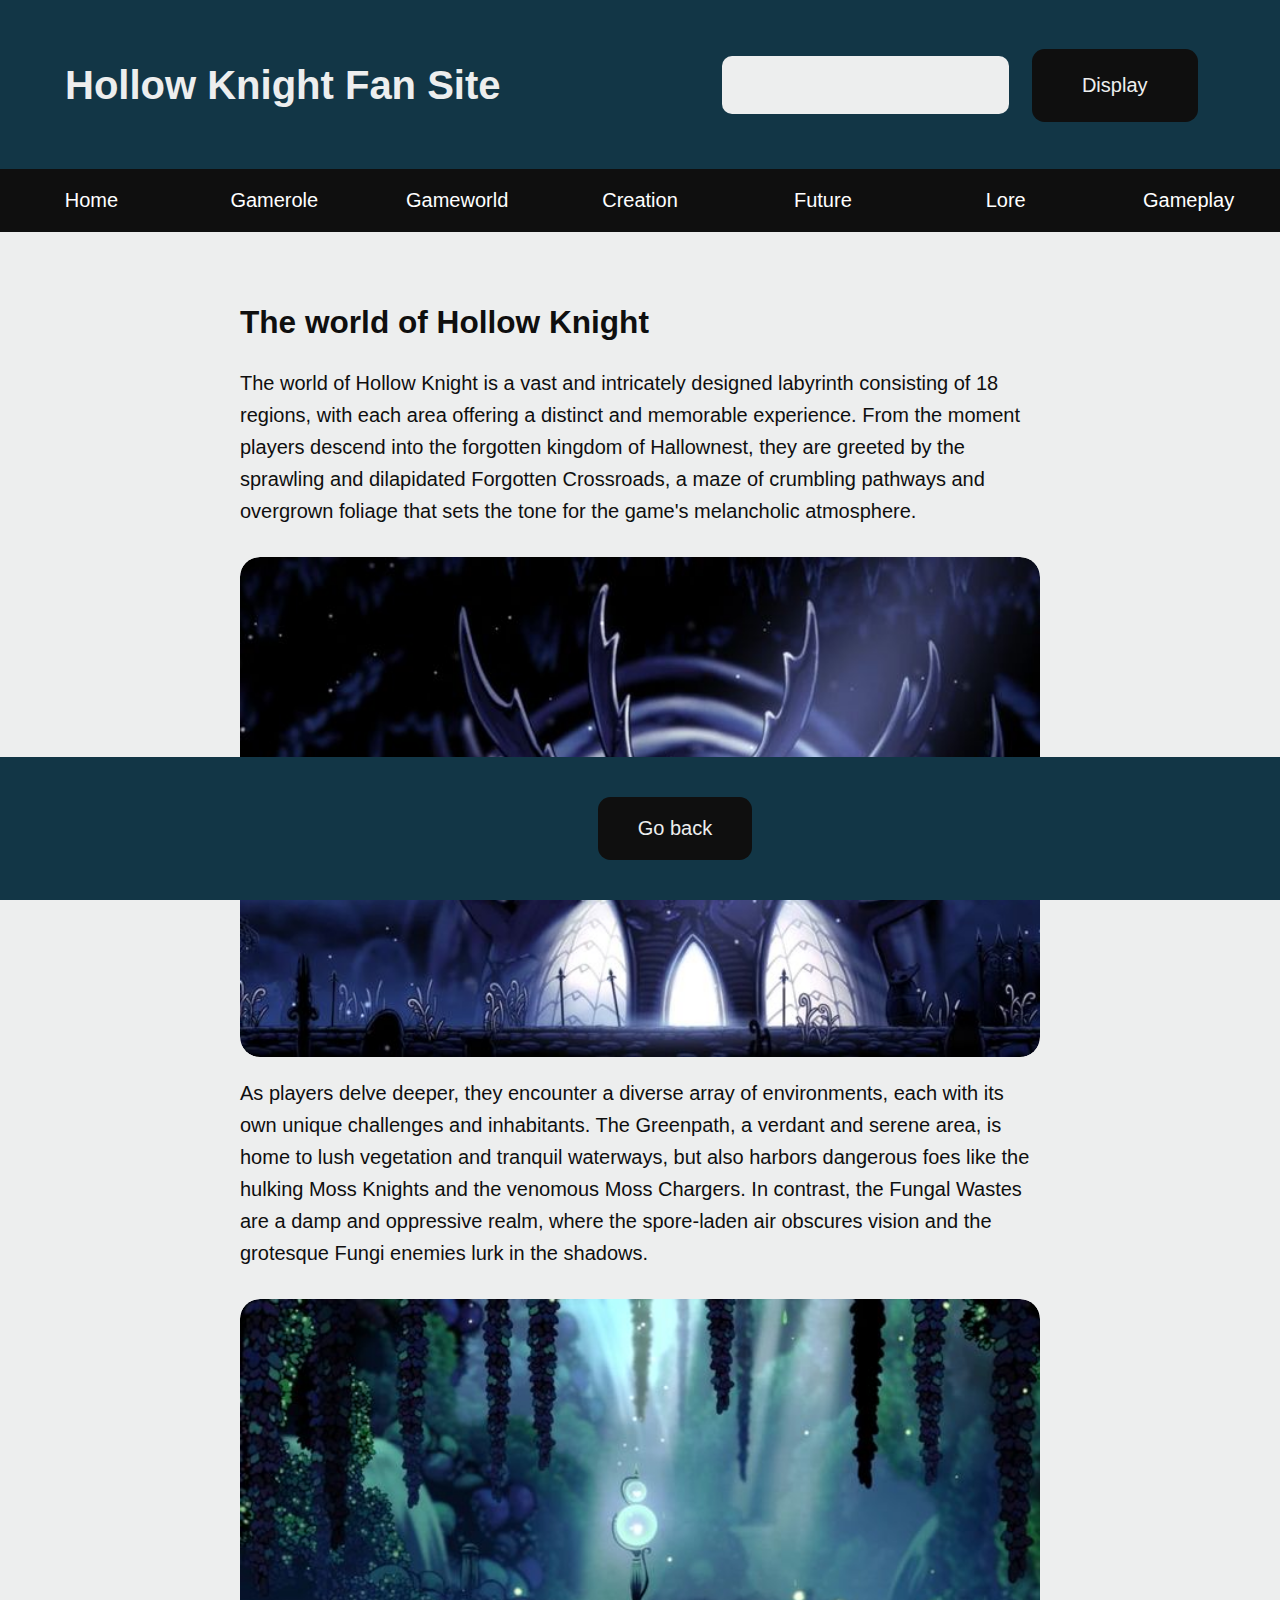
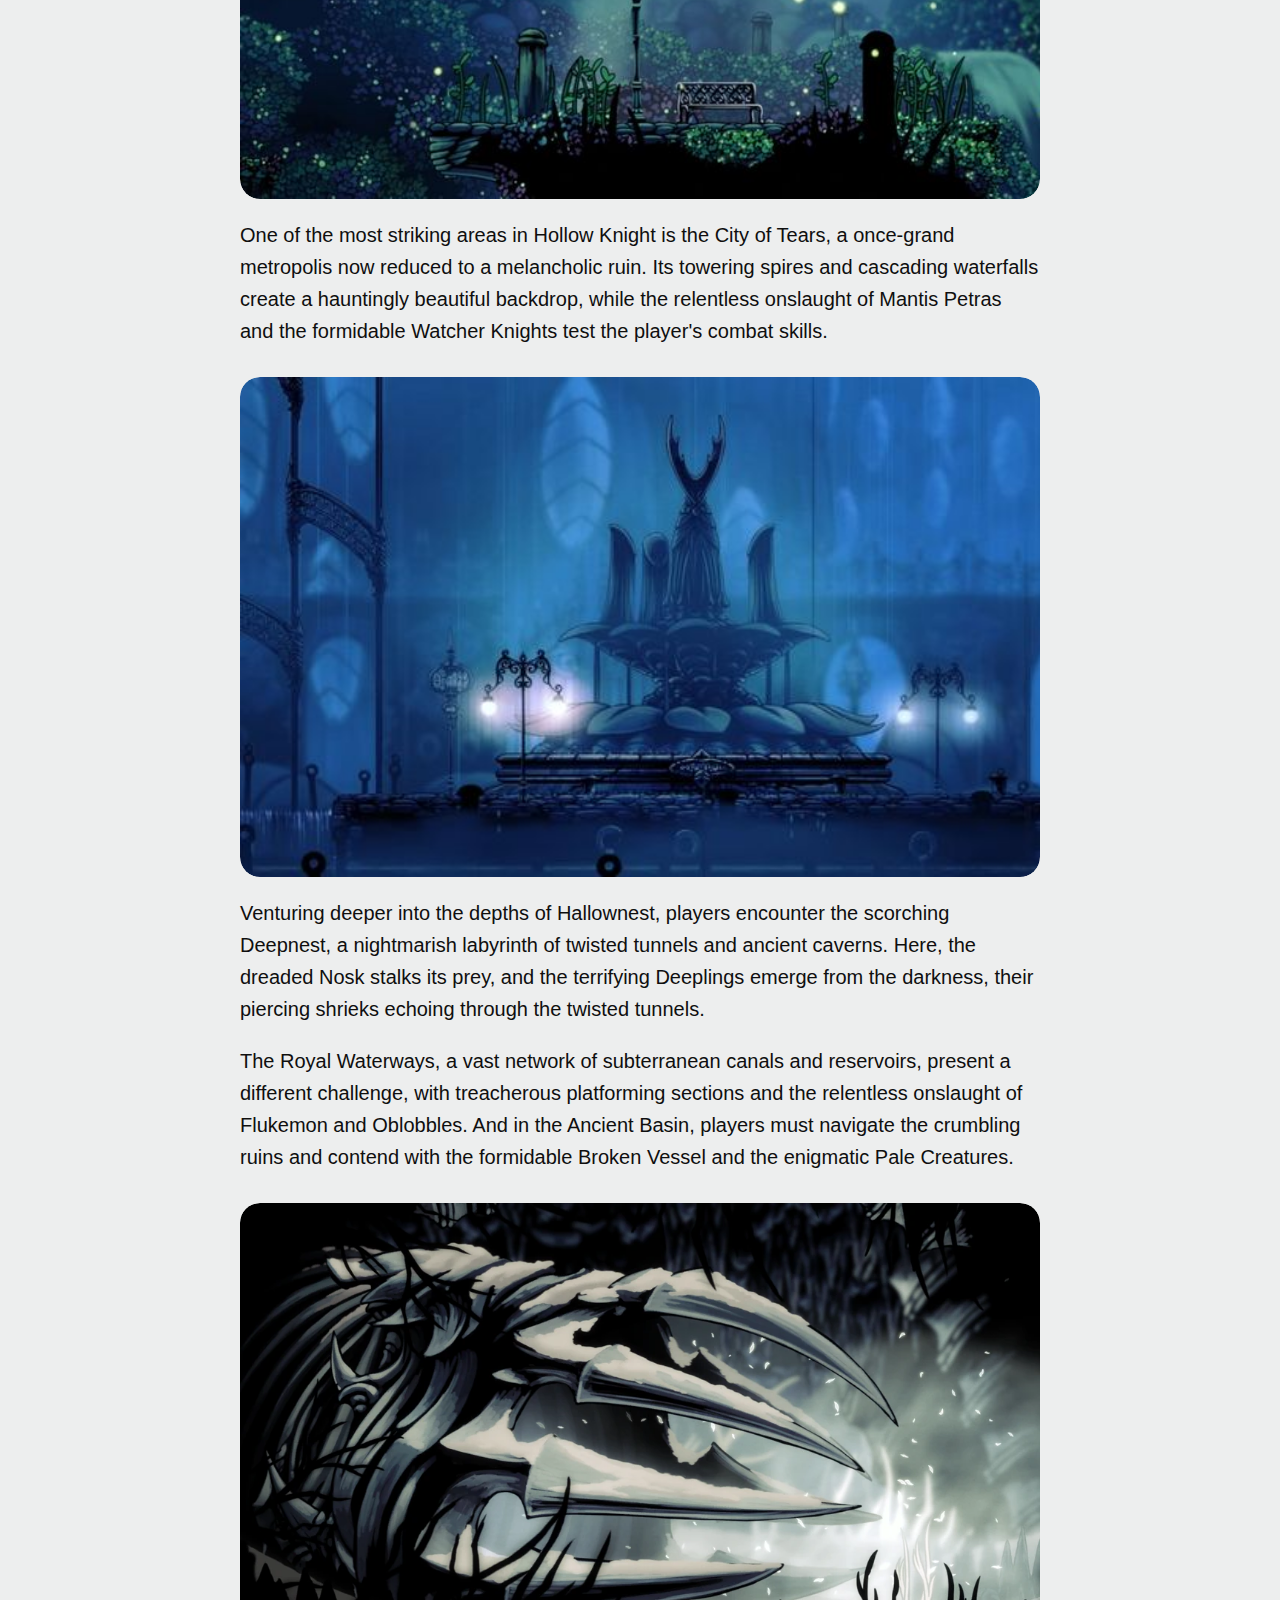
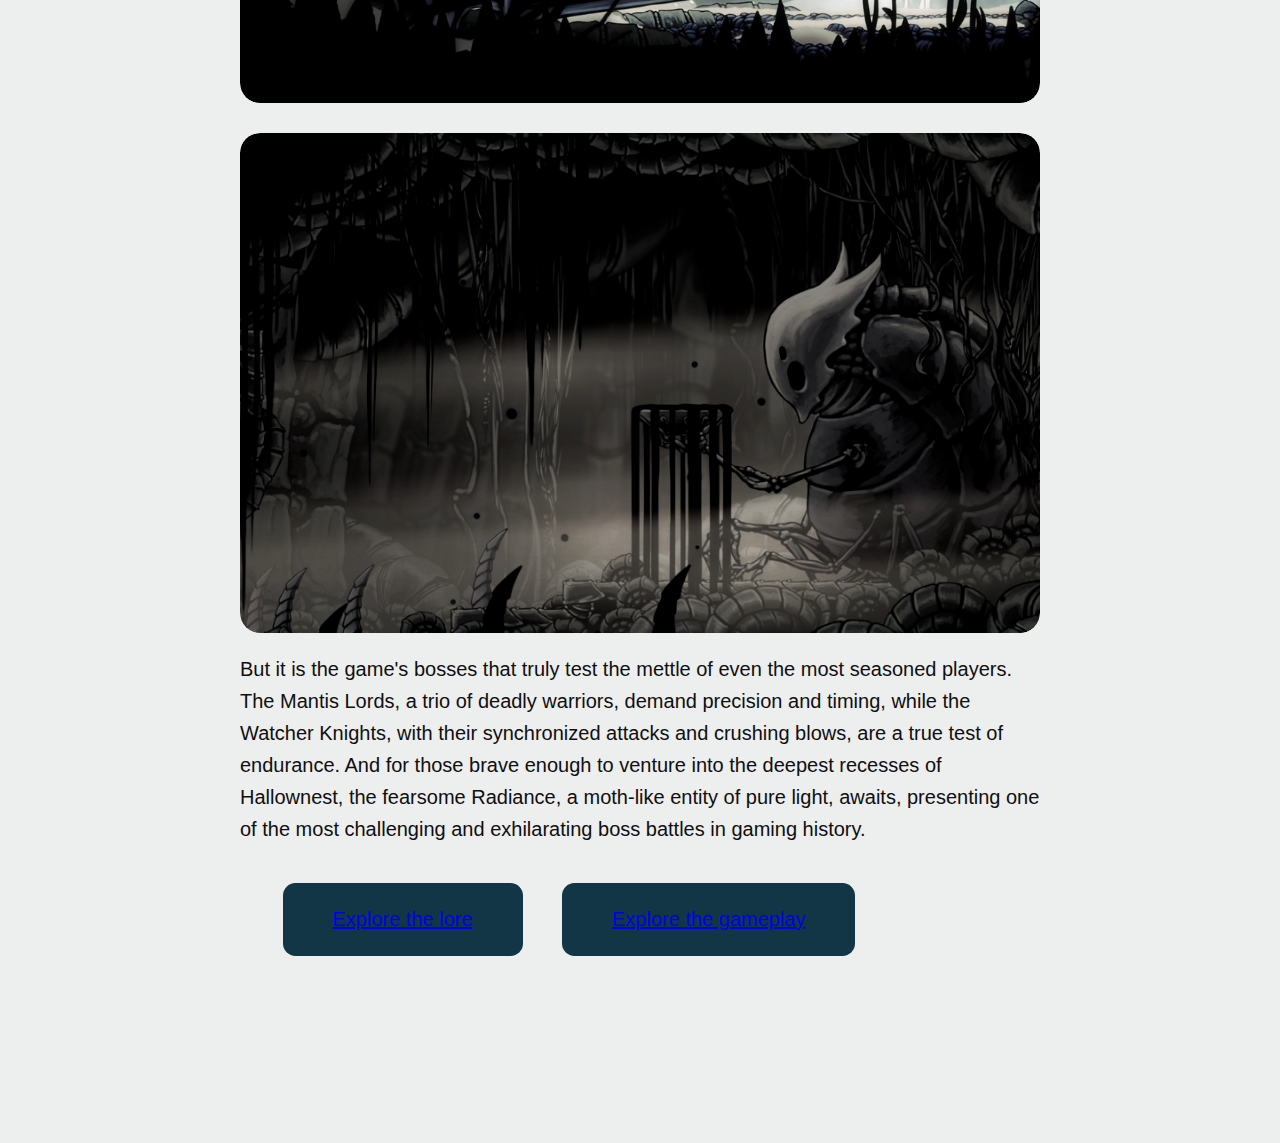
<file: gameworld.html>
<!DOCTYPE html>
<html lang="en">

<head>
    <meta charset="UTF-8">
    <meta name="viewport" content="width=device-width, initial-scale=1.0">
    <title>Hollow Knight Fan Site</title>
    <link rel="stylesheet" href="styles.css">
</head>

<body>


    <header>
        <h1>Hollow Knight Fan Site</h1>

        <form onsubmit="searchKeyword(); return false;">
            <input type="text" id="textInput" name="textInput">
            <input type="submit" value="Display">
        </form>
    </header>

    <main class="main2">
        <nav>
            <ul>
                <li><a data-tooltip="Click to return to homepage" href="index.html">Home</a></li>
                <li><a data-tooltip="Click to learn about the gamerole" href="gamerole.html">Gamerole</a></li>
                <li><a data-tooltip="Click to learn about the gameworld" href="gameworld.html">Gameworld</a></li>
                <li><a data-tooltip="Click to to learn about the history of game creation" href="creation.html">Creation</a></li>
                <li><a data-tooltip="Click to to learn about the future plans" href="future.html">Future</a></li>
                <li><a data-tooltip="Click to to learn about the lore" href="lore.html">Lore</a></li>
                <li><a data-tooltip="Click to to learn about the gameplay" href="gameplay.html">Gameplay</a></li>
            </ul>
        </nav>

        <h2>The world of Hollow Knight</h2>
        <p>The world of Hollow Knight is a vast and intricately designed labyrinth consisting of 18 regions, with each area offering a distinct and memorable experience. From the moment players descend into the forgotten kingdom of Hallownest, they are greeted by the sprawling and dilapidated Forgotten Crossroads, a maze of crumbling pathways and overgrown foliage that sets the tone for the game's melancholic atmosphere.</p>

        <div class="parallax">
            <div class="parallax-background" style="background-image: url('forg.jpg');"></div>
        </div>
    
        <p>As players delve deeper, they encounter a diverse array of environments, each with its own unique challenges and inhabitants. The Greenpath, a verdant and serene area, is home to lush vegetation and tranquil waterways, but also harbors dangerous foes like the hulking Moss Knights and the venomous Moss Chargers. In contrast, the Fungal Wastes are a damp and oppressive realm, where the spore-laden air obscures vision and the grotesque Fungi enemies lurk in the shadows.</p>
        <div class="parallax">
            <div class="parallax-background" style="background-image: url('green.jpg');"></div>
        </div>

        <p>One of the most striking areas in Hollow Knight is the City of Tears, a once-grand metropolis now reduced to a melancholic ruin. Its towering spires and cascading waterfalls create a hauntingly beautiful backdrop, while the relentless onslaught of Mantis Petras and the formidable Watcher Knights test the player's combat skills.</p>
        <div class="parallax">
            <div class="parallax-background" style="background-image: url('city.jpg');"></div>
        </div>

        <p>Venturing deeper into the depths of Hallownest, players encounter the scorching Deepnest, a nightmarish labyrinth of twisted tunnels and ancient caverns. Here, the dreaded Nosk stalks its prey, and the terrifying Deeplings emerge from the darkness, their piercing shrieks echoing through the twisted tunnels.</p>
        <p>The Royal Waterways, a vast network of subterranean canals and reservoirs, present a different challenge, with treacherous platforming sections and the relentless onslaught of Flukemon and Oblobbles. And in the Ancient Basin, players must navigate the crumbling ruins and contend with the formidable Broken Vessel and the enigmatic Pale Creatures.</p>
        <div class="parallax">
            <div class="parallax-background" style="background-image: url('edge.jpeg');"></div>
        </div>
        <div class="parallax">
            <div class="parallax-background" style="background-image: url('anci.png');"></div>
        </div>

        <p>But it is the game's bosses that truly test the mettle of even the most seasoned players. The Mantis Lords, a trio of deadly warriors, demand precision and timing, while the Watcher Knights, with their synchronized attacks and crushing blows, are a true test of endurance. And for those brave enough to venture into the deepest recesses of Hallownest, the fearsome Radiance, a moth-like entity of pure light, awaits, presenting one of the most challenging and exhilarating boss battles in gaming history.</p>

        <div class="button-container">
            
            <button class="goTo">
                <a href="lore.html">
                Explore the lore
                </a>
            </button>
        
    
            <button class="goTo">
                <a href="gameplay.html">
                Explore the gameplay
                </a>
            </button>
            
        </div>

    </main>

    <footer>
        <a href="index.html">
            <button class="goBack">
                Go back
            </button>
        </a>
    </footer>
    <script src = "ind.js"></script>
</body>

</html>
</file>
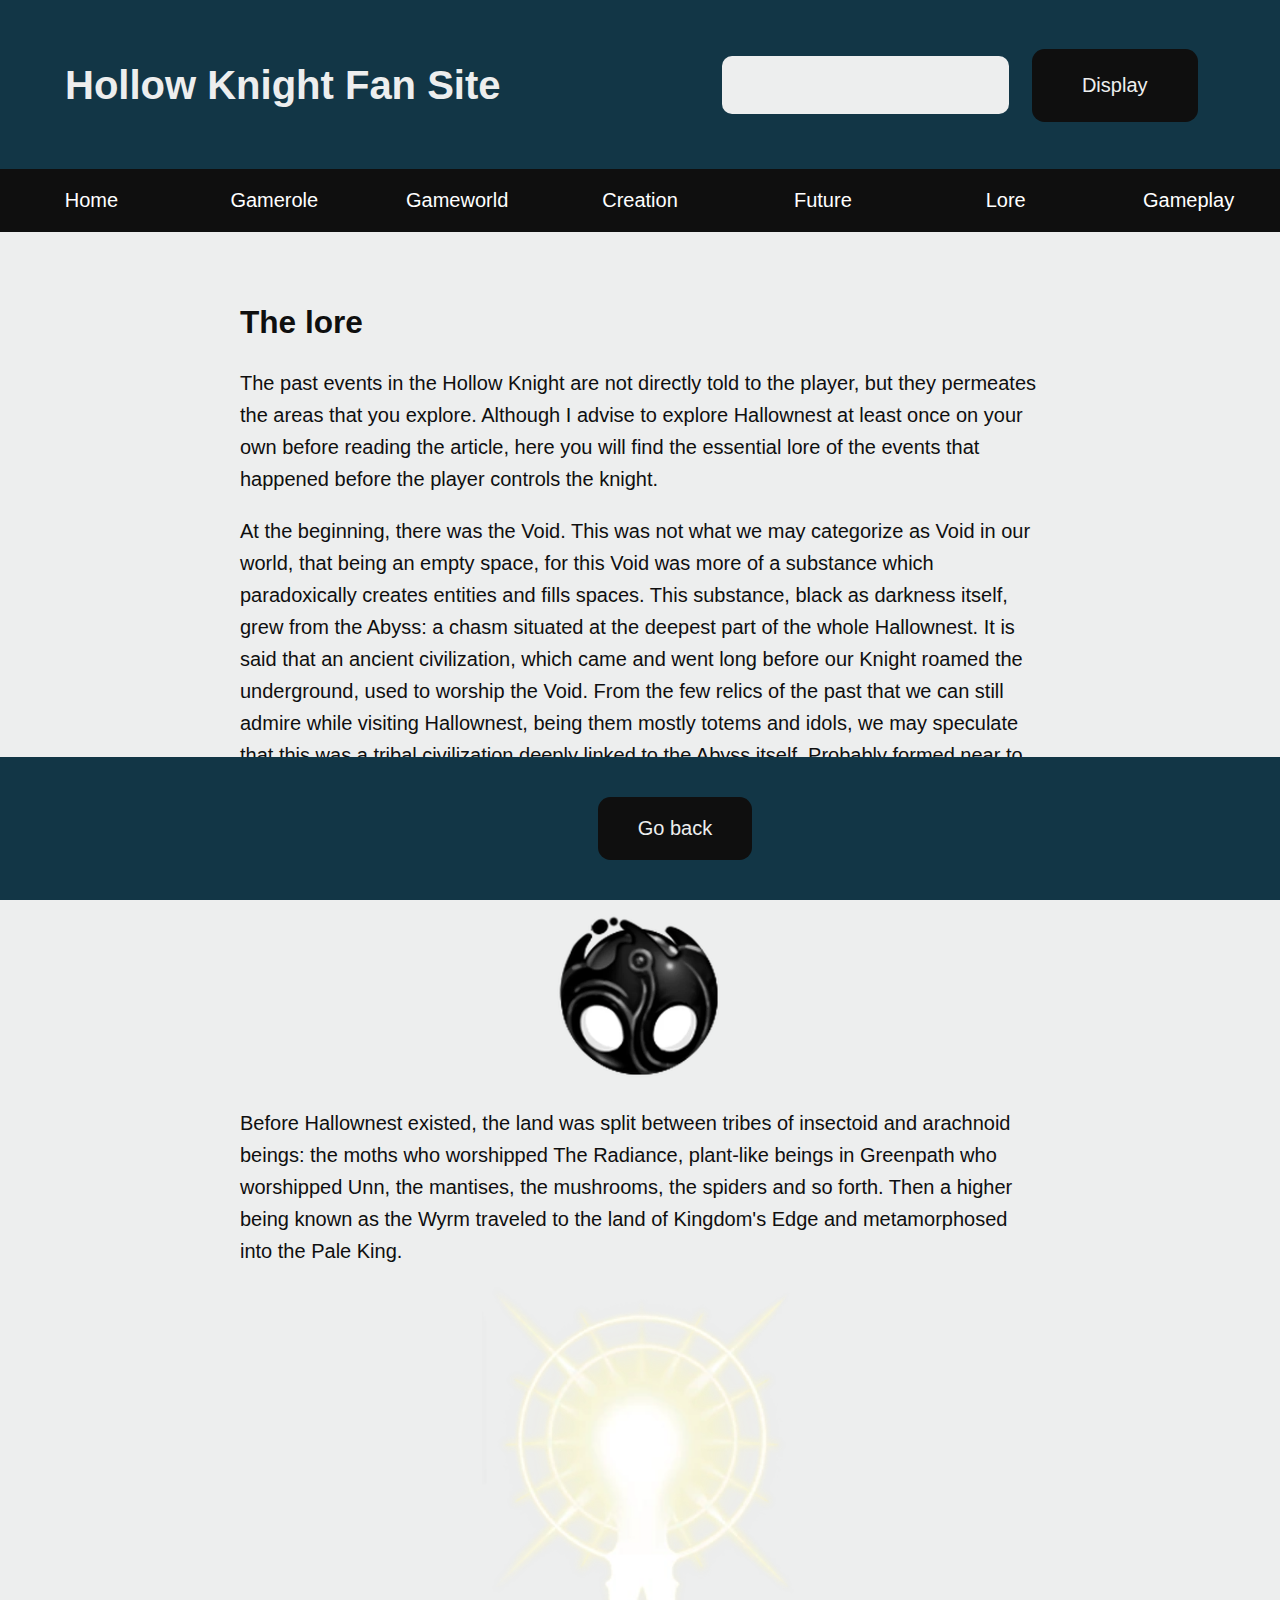
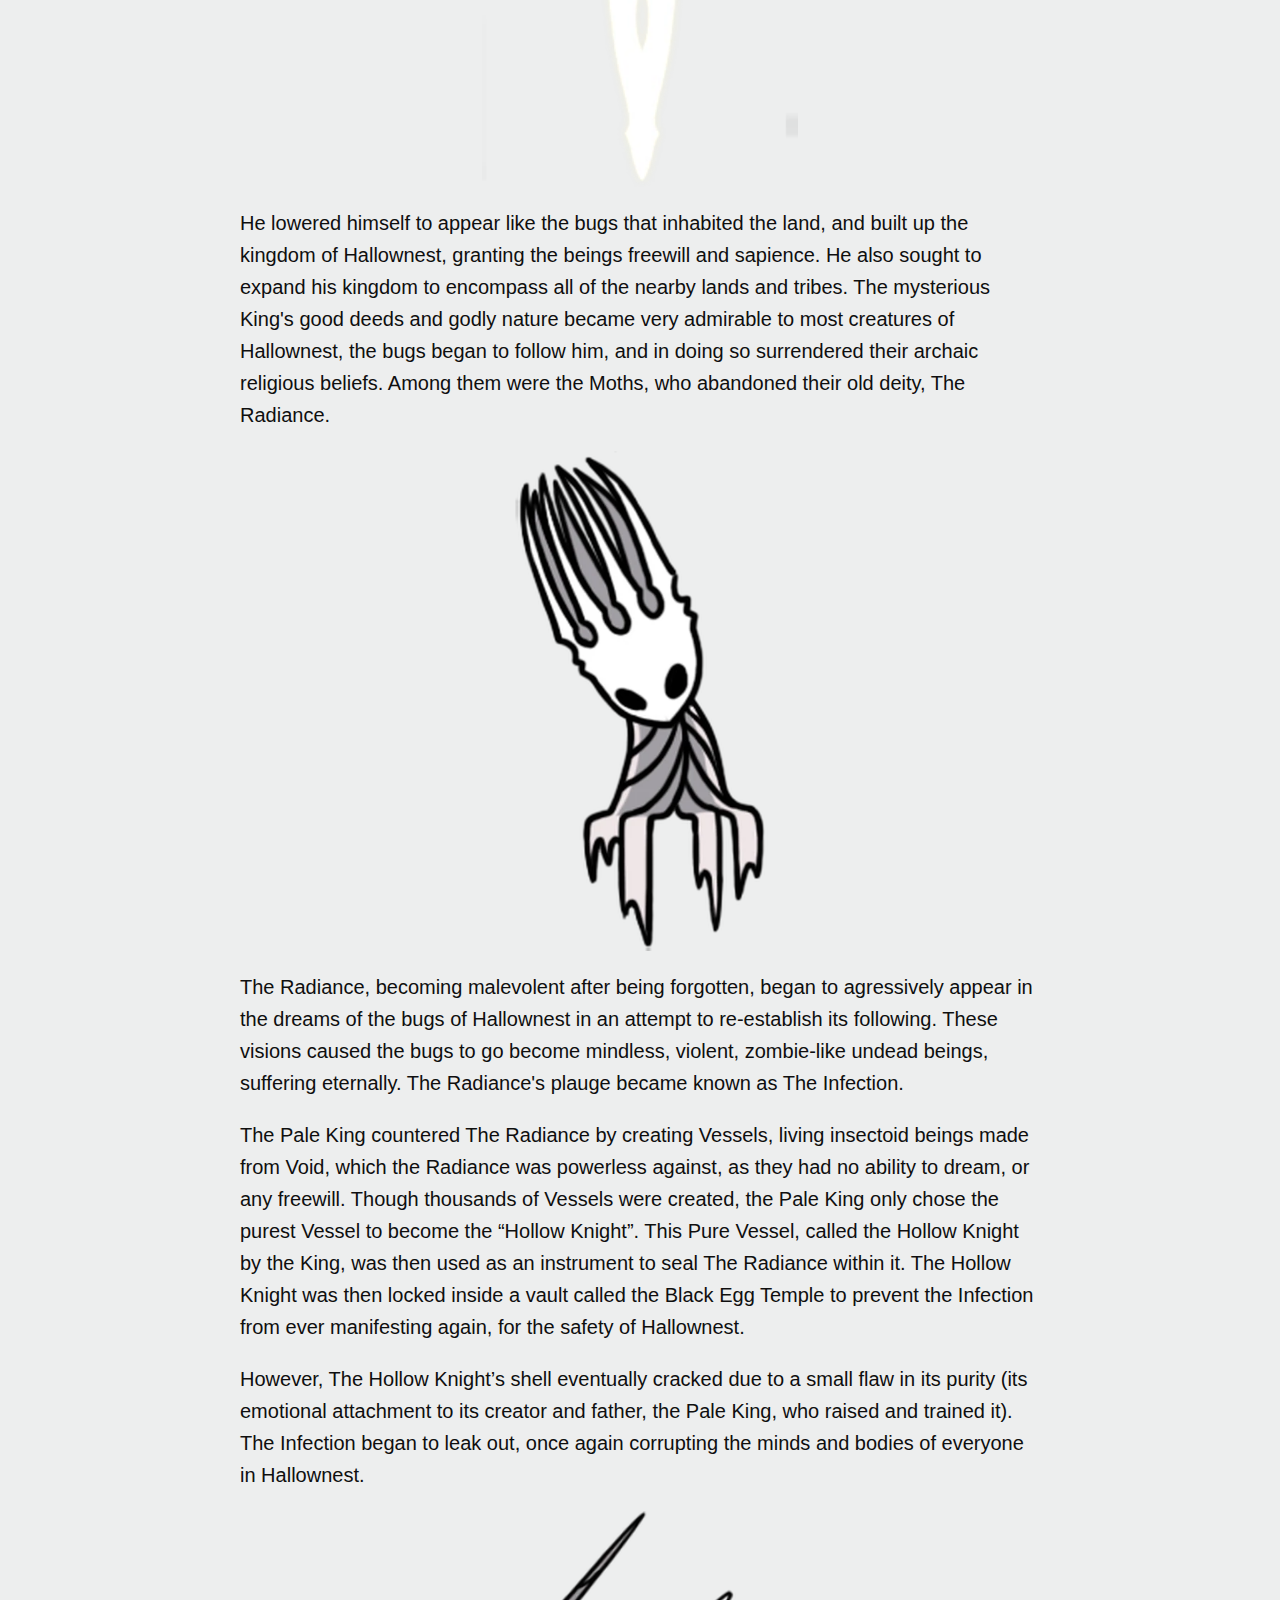
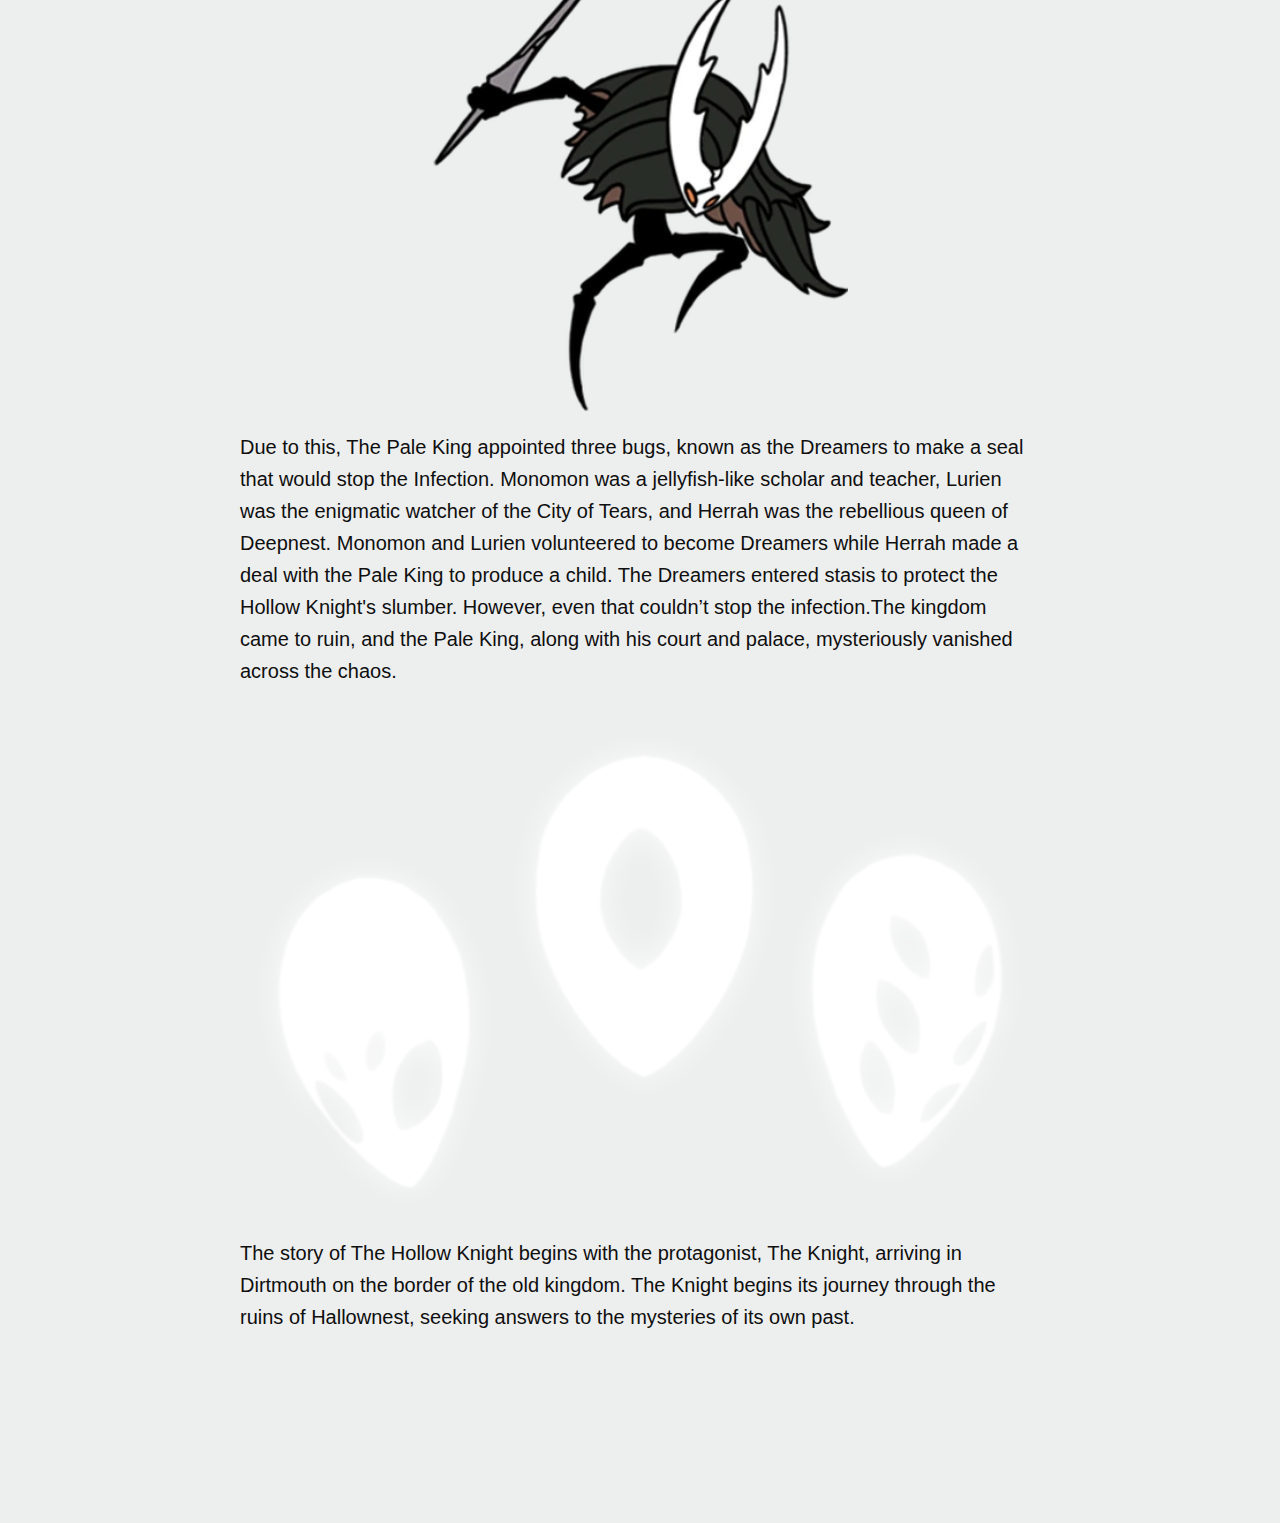
<file: lore.html>
<!DOCTYPE html>
<html lang="en">

<head>
    <meta charset="UTF-8">
    <meta name="viewport" content="width=device-width, initial-scale=1.0">
    <title>Hollow Knight Fan Site</title>
    <link rel="stylesheet" href="styles.css">
</head>

<body>
    <header>
        <h1>Hollow Knight Fan Site</h1>

        <form onsubmit="searchKeyword(); return false;">
            <input type="text" id="textInput" name="textInput">
            <input type="submit" value="Display">
        </form>
    </header>

    <main class="main2">
        <nav>
            <ul>
                <li><a data-tooltip="Click to return to homepage" href="index.html" >Home</a></li>
                <li><a data-tooltip="Click to learn about the gamerole" href="gamerole.html">Gamerole</a></li>
                <li><a data-tooltip="Click to learn about the gameworld" href="gameworld.html">Gameworld</a></li>
                <li><a data-tooltip="Click to to learn about the history of game creation" href="creation.html">Creation</a></li>
                <li><a data-tooltip="Click to to learn about the future plans" href="future.html">Future</a></li>
                <li><a data-tooltip="Click to to learn about the lore" href="lore.html">Lore</a></li>
                <li><a data-tooltip="Click to to learn about the gameplay" href="gameplay.html">Gameplay</a></li>

            </ul>
        </nav>

        <h2>The lore</h2>
        
        <p>The past events in the Hollow Knight are not directly told to the player, but they permeates the areas that you explore. Although I advise to explore Hallownest at least once on your own before reading the article, here you will find the essential lore of the events that happened before the player controls the knight.</p>
        <p>At the beginning, there was the Void. 
            This was not what we may categorize as Void in our world, that being an empty space, for this Void was more of a substance which paradoxically creates entities and fills spaces. 
            This substance, black as darkness itself, grew from the Abyss: a chasm situated at the deepest part of the whole Hallownest. 
            It is said that an ancient civilization, which came and went long before our Knight roamed the underground, used to worship the Void.
            From the few relics of the past that we can still admire while visiting Hallownest, being them mostly totems and idols, we may speculate that this was a tribal civilization deeply linked to the Abyss itself. Probably formed near to its location and later expanded to other parts of the land.
            Some of these totems may hint to a being with black tendrils, which could represent Void’s ultimate state: the communion of the Void under the lead of a single will.  </p>
        
        <div class="parallax3">
            <div class="parallax-background3" style="background-image: url('void.png');"></div>
        </div>
        
        <p>Before Hallownest existed, the land was split between tribes of insectoid and arachnoid beings: the moths who worshipped The Radiance, plant-like beings in Greenpath who worshipped Unn, the mantises, the mushrooms, the spiders and so forth. Then a higher being known as the Wyrm traveled to the land of Kingdom's Edge and metamorphosed into the Pale King.</p>
        
        <div class="parallax2">
            <div class="parallax-background2" style="background-image: url('rad.png');"></div>
        </div>

        <p>He lowered himself to appear like the bugs that inhabited the land, and built up the kingdom of Hallownest, granting the beings freewill and sapience. He also sought to expand his kingdom to encompass all of the nearby lands and tribes. The mysterious King's good deeds and godly nature became very admirable to most creatures of Hallownest, the bugs began to follow him, and in doing so surrendered their archaic religious beliefs. Among them were the Moths, who abandoned their old deity, The Radiance.</p>

        <div class="parallax2">
            <div class="parallax-background2" style="background-image: url('pale.png');"></div>
        </div>
        
        <p>The Radiance, becoming malevolent after being forgotten, began to agressively appear in the dreams of the bugs of Hallownest in an attempt to re-establish its following. These visions caused the bugs to go become mindless, violent, zombie-like undead beings, suffering eternally. The Radiance's plauge became known as The Infection.</p>
        <p>The Pale King countered The Radiance by creating Vessels, living insectoid beings made from Void, which the Radiance was powerless against, as they had no ability to dream, or any freewill. Though thousands of Vessels were created, the Pale King only chose the purest Vessel to become the “Hollow Knight”. This Pure Vessel, called the Hollow Knight by the King, was then used as an instrument to seal The Radiance within it. The Hollow Knight was then locked inside a vault called the Black Egg Temple to prevent the Infection from ever manifesting again, for the safety of Hallownest.</p>
        <p>However, The Hollow Knight’s shell eventually cracked due to a small flaw in its purity (its emotional attachment to its creator and father, the Pale King, who raised and trained it). The Infection began to leak out, once again corrupting the minds and bodies of everyone in Hallownest.</p>
        
        <div class="parallax2">
            <div class="parallax-background2" style="background-image: url('hollow.png');"></div>
        </div>
        
        <p>Due to this, The Pale King appointed three bugs, known as the Dreamers to make a seal that would stop the Infection. Monomon was a jellyfish-like scholar and teacher, Lurien was the enigmatic watcher of the City of Tears, and Herrah was the rebellious queen of Deepnest. Monomon and Lurien volunteered to become Dreamers while Herrah made a deal with the Pale King to produce a child. The Dreamers entered stasis to protect the Hollow Knight's slumber.  
            However, even that couldn’t stop the infection.The kingdom came to ruin, and the Pale King, along with his court and palace, mysteriously vanished across the chaos.</p>
            
            <div class="parallax">
                <div class="parallax-background" style="background-image: url('dreamers.png');"></div>
            </div>
        
            <p>The story of The Hollow Knight begins with the protagonist, The Knight, arriving in Dirtmouth on the border of the old kingdom. The Knight begins its journey through the ruins of Hallownest, seeking answers to the mysteries of its own past.</p>

    </main>

    <footer>
        <a href="gameworld.html">
            <button class="goBack">
                Go back
            </button>
        </a>

    
    </footer>
    <script src = "ind.js"></script>
</body>

</html>
</file>
<file: styles.css>
body {
    font-family: 'Arial', sans-serif;
    background-color: #edeeee;
    color: #0f0f0f;
    margin: 0;
    padding: 0;
    
    
}

header {
    text-align: left;
    padding-top: 2.25em;
    padding-bottom: 4.25em;
    padding-left: 1.25em;
    padding-right: 1.25em;
    background-color: #123646;
    color: #ffffff;
    display: flex;
    justify-content: space-between;
    align-items: center;
    
    
}

main {
    max-width: 50em;
    margin: 1.25em auto;
    margin-top: 0;
    padding: 1.25em;
    padding-top: 0;
    margin-bottom: 6.25em;
}

.main2 {
    max-width: 50em;
    margin: 1.25em auto;
    margin-top: 0;
    padding: 1.25em;
    padding-top: 0;
    margin-bottom: 9.375em;
    background-color: #edeeee;
}

h1 {
    color: #edeeee;
    font-size: 2.5em;
    padding-left: 1.125em;
}

h2 {
    font-size: 1.975em;
    margin-top: 2.275em;
}

p, dd, dt {
    line-height: 1.6;
    font-size: 1.25em;
}

dt {
    font-style: italic;
}

button {
    font-size: 1.25em;
    padding: 1.25em 2.5em;
    background-color: #123646;
    color: #edeeee;
    border: none;
    margin: 0.875em;
    transition: background-color 0.3s ease;
    position: relative; 
    left: 1.25em;
    border-radius: 0.625em;
    cursor: pointer;
}

nav {
    margin-top: 0; /* Видалити будь-які зовнішні відступи зверху */
    

}

nav ul {
    display: flex;
    justify-content: space-around;
    list-style-type: none;
    padding: 0;
    margin: 0;
    
}

nav ul li {
    flex: 1;
    text-align: center;
    
}

nav ul li a {
    display: block;
    padding: 1em;
    color: #ffffff;
    text-decoration: none;
    transition: color 0.3s ease;
    background-color: #0f0f0f;
    
}

nav ul li a:hover {
    color: #edeeee;
}



.goBack {
    font-size: 20px;

    padding: 20px 40px;
    background-color: #0f0f0f;
    color: #edeeee;
    border: none;
    margin: 30px;
    transition: background-color 0.3s ease;

    position: relative; 

}



footer {
    text-align: center;
    padding: 10px;
    background-color: #123646;
    color: #edeeee;
    position: fixed;
    bottom: 0;
    width: 100%;
}

.goTo:hover {
    background-color: #0f0f0f;
}
.goBack:hover {
    background-color: #123646;
}

.image {
    display: block;
    margin-left: auto;
    margin-right: auto;
    margin-bottom: 20px;

    border-radius: 20px;
    
}

.imageHor {
    margin-left: 90px;
    margin-bottom: 20px;
    display: inline-block;
    margin-right: auto;
    
}

.imageHor2 {
    margin-left: 150px;
    margin-bottom: 20px;
    display: inline-block;
    margin-right: auto;
    
}

.imageHor3 {
    margin-left: 0px;
    margin-bottom: 20px;
    display: inline-block;
    margin-right: 10px;

    border-radius: 20px;

    
}

table {
    width: 100%;
    border-collapse: collapse;
    font-family: 'Arial', sans-serif;
    margin-top: 50px;
    margin-bottom: 50px;

}

th, td {
    padding: 30px;
    text-align: left;
    border-bottom: 1px solid #ddd;
}

th {
    background-color: #123646;
    color: white;
}

iframe {
    border-radius: 20px;

    display: block;
    margin-left: auto;
    margin-right: auto;
    margin-bottom: 20px;
}



input[type="text"] {
    padding: 1.25em 2.5em;
    background-color: #edeeee;
    border: none;
    margin: 0.625em;
    border-radius: 0.625em;
    font-size: 1em;
}

input[type="submit"] {
    padding: 1.25em 2.5em;
    font-size: 1.25em;
    background-color: #0f0f0f;
    color: #edeeee;
    border: none;
    margin: 0.625em;
    transition: background-color 0.3s ease;
    border-radius: 0.625em;
    cursor: pointer;
}

form {
    margin-right: 3.125em;
    display: flex;
    align-items: center;
}

input[type="submit"]:hover {
    background-color: #123646;
}


nav {
    width: 100vw;
    position: relative;
    left: 50%;
    right: 50%;
    margin-left: -50vw;
    margin-right: -50vw;
    margin-top: -2.6vw;

}

nav ul {
    list-style-type: none; /* Прибираємо маркери списку */
    margin: 0;
    padding: 0;
    overflow: hidden; /* Clearfix для проблеми з висотою */
}

nav li {
    float: left;
}

nav li a {
    display: block; 
    color: #edeeee;
    text-align: center;
    font-size: 20px;
    padding: 14px 73px; 
    text-decoration: none; 
    background-color: #0f0f0f;
    transition: background-color 0.3s ease;

}

nav li a:hover {
    background-color: #123646;
}


.tooltip {
    position: fixed;
    padding: 10px 20px;
    border: none;
    border-radius: 10px;
    text-align: center;
    font: italic 14px/1.3 sans-serif;
    color: #edeeee;
    background-color: #0f0f0f;
  }





.parallax {
    position: relative;
    overflow: hidden;
    height: 500px; 
    border-radius: 20px; 
    margin-top: 30px; 
}

.parallax-background {
    position: absolute;
    top: 0;
    left: 0;
    width: 100%;
    height: 100%;
    background-size: cover;
    transform: translate3d(0, 0, 0);
    border-radius: 20px;
}



.parallax2 {
    position: relative;
    overflow: hidden;
    height: 500px; 
    width: 500px;
    margin: 0 auto;
    

}

.parallax-background2 {
    position: absolute;
    top: 0;
    left: 0;
    width: 100%;
    height: 100%;
    background-size: contain;
    background-repeat: no-repeat;
    transform: translate3d(0, 0, 0);
    border-radius: 20px;
    background-position: center center;
}




.container {
    display: flex; 
    justify-content: space-between; 
}
.parallax3 {
    position: relative;
    overflow: hidden;
    height: 200px; 
    width: 200px;
    margin: 0 auto;

    
    

}

.parallax-background3 {
    position: absolute;
    top: 0;
    left: 0;
    width: 100%;
    height: 100%;
    background-size: contain;
    background-repeat: no-repeat;
    transform: translate3d(0, 0, 0);
    border-radius: 20px;
    background-position: center center;
}



.parallax4 {
    position: relative;
    overflow: hidden;
    height: 600px;
    width: 600px;
    margin: 0 auto;

    
    

}

.parallax-background4 {
    position: absolute;
    top: 0;
    left: 0;
    width: 100%;
    height: 100%;
    background-size: contain;
    background-repeat: no-repeat;
    transform: translate3d(0, 0, 0);
    border-radius: 20px;
    background-position: center center;
}


.parallaxf {
    position: relative;
    overflow: hidden;
    height: 200px;
    width: 600px;
    margin: 0 auto;
    background-color: white;

    
    

}

.parallax-backgroundf {
    position: absolute;
    top: 0;
    left: 0;
    width: 100%;
    height: 100%;
    background-size: contain;
    background-repeat: no-repeat;
    transform: translate3d(0, 0, 0);
    border-radius: 20px;
    background-position: center center;
}











.parallaxR {
    position: relative;
    overflow: hidden;
    height: 500px;
    border-radius: 20px;
    margin-top: 30px;
}

.parallax-backgroundR {
    position: absolute;
    top: 0;
    left: 0;
    width: 100%;
    height: 120%;
    background-size: cover;
    transform: translate3d(0, 0, 0);
    border-radius: 20px;
}



@media (max-width: 1020px) {
    header {
        padding-top: 2.25em;
        padding-bottom: 3.25em;
        padding-left: 0.25em;
        padding-right: 0.25em;
    }

    main {
        max-width: 40em;
    }

    .main2 {
        max-width: 40em;
    }

    header form {
        margin-right: 0;
    }


    nav ul {
        
    }

    nav li {
        
    }

    nav ul li a {
        
    }


    input[type="text"] {
        padding: 1em 2em;
        margin: 0.5em;
        font-size: 0.875em;
    }

    input[type="submit"] {
        padding: 1em 2em;
        margin: 0.5em;
        font-size: 1em;
    }

    form {
        padding-right: 2em;
    }

    h1 {
        font-size: 2em;
        padding-left: 1.125em;
    }

    button {
        font-size: 1em;
        padding: 1.25em 2.5em;
        background-color: #123646;
        color: #edeeee;
        border: none;
        margin: 0.875em;
        margin-left: 0.5em;
        transition: background-color 0.3s ease;
        position: relative;
        left: 2.25em;
        border-radius: 0.625em;
        cursor: pointer;
    }

    .goBack {
        font-size: 1em;
    
        padding: 1.25em 2.5em;
        background-color: #0f0f0f;
        color: #edeeee;
        border: none;
        margin: 0.875em;
        margin-left: -3em;
        transition: background-color 0.3s ease;
    
        position: relative; 
    
    }

    .parallax-background {
        background-repeat: no-repeat;
    }

    
}


@media (max-width: 768px) {
    header {
        padding-top: 1.25em;
        padding-bottom: 2.25em;
        padding-left: 1.25em;
        padding-right: 1.25em;


    }
    footer {
        font-size: 0.7em;
    }

    main {
        max-width: 20em;
    }

    .main2 {
        max-width: 20em;
    }

    header form {
        display: none;
    }


    nav ul {
        flex-direction: column;
        padding: 0;
    }

    nav li {
        
    }

    nav ul li a {
        font-size: 1.25em;
    }


    input[type="text"] {
        padding: 1em 2em;
        margin: 0.5em;
        font-size: 0.875em;
    }

    input[type="submit"] {
        padding: 1em 2em;
        margin: 0.5em;
        font-size: 1em;
    }

    form {
        padding-right: 2em;
    }

    h1 {
        font-size: 1.75em;
        padding-left: 1em;
    }
    


    .button-container {
        display: flex;
        flex-direction: column;
        align-items: center;
        margin-top: 2em;
        margin-left: -3em;
    }

    .goBack {
        font-size: 1em;
    
        padding: 1.25em 2.5em;
        background-color: #0f0f0f;
        color: #edeeee;
        border: none;
        margin: 0.875em;
        margin-left: -3em;
        transition: background-color 0.3s ease;
    
        position: relative; 
    
    }

    .parallax {
        border-radius: 20px;
    
    }
    .parallax-background {
        background-position: center;
        background-repeat: no-repeat;
    }

    .parallax4 {
        height: 500px;
        width: 100%;
        border-radius: 20px;
    
    }
    .parallax-background4 {
        background-size: cover;
        border-radius: 20px;
        background-position: center;
    }

    .parallaxf {
        width: 100%;
        border-radius: 20px;

    }
    
    .parallax-backgroundf {
        background-size: contain;
        background-repeat: no-repeat;
        border-radius: 20px;
        background-position: center;
    }

    .parallax3 {
        width: 100%;
        border-radius: 20px;
    }
    
    .parallax-background3 {
        width: 100%;
        height: 100%;
        border-radius: 20px;
        background-position: center;
    }

    .parallax2 {
        width: 100%;
        border-radius: 20px;
    }
    
    .parallax-background2 {
        border-radius: 20px;
        background-position: center;
    }
    


    .goTo a {
        text-decoration: none;
        color: inherit; 
      }

    iframe {
        width: 100%;
    }


    th, td {
        padding: 2.5em; /* Подальше зменшення відступів для дуже малих екранів */
      }
      
      th, td {
        font-size: 0.75em; /* Зменшення розміру шрифту */
      }
    
}
</file>
